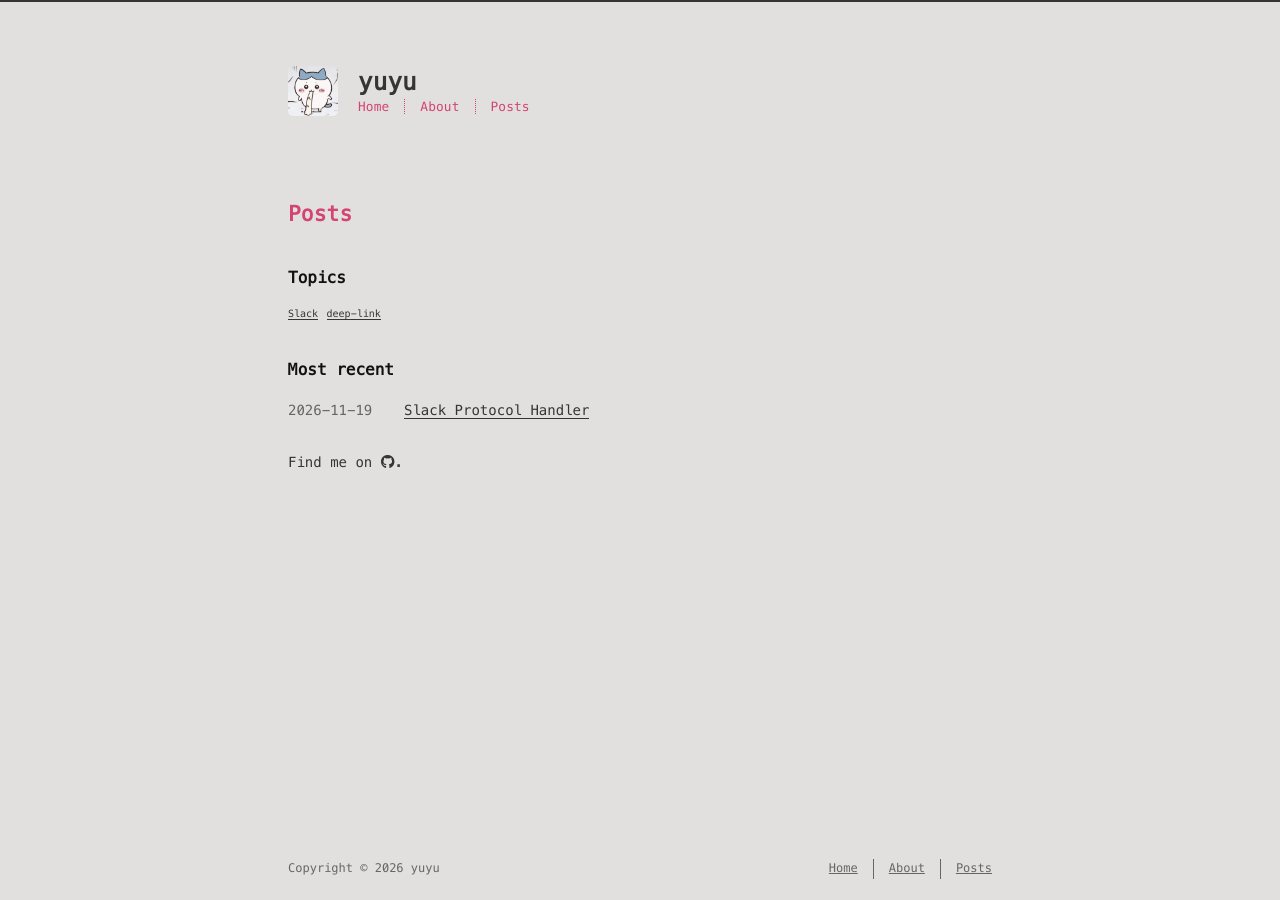
<file: index.html>
<!DOCTYPE html>
<html lang=en>
<head>
    <!-- so meta -->
    <meta charset="utf-8">
    <meta http-equiv="X-UA-Compatible" content="IE=edge">
    <meta name="HandheldFriendly" content="True">
    <meta name="viewport" content="width=device-width, initial-scale=1, maximum-scale=5" />
    <meta property="og:type" content="website">
<meta property="og:title" content="yuyu">
<meta property="og:url" content="https://yuyublu.github.io/index.html">
<meta property="og:site_name" content="yuyu">
<meta property="og:locale" content="en_US">
<meta property="article:author" content="yuyu">
<meta name="twitter:card" content="summary">
    
    
    <!-- title -->
    <title>yuyu</title>
    <!-- async scripts -->
    <!-- Google Analytics -->


    <!-- Umami Analytics -->


    <!-- styles -->
    
<link rel="stylesheet" href="/css/style.css">

    <!-- persian styles -->
    
    <!-- rss -->
    
    
	<!-- mathjax -->
	
<meta name="generator" content="Hexo 8.1.2"></head>

<body class="max-width mx-auto px3 ltr">
    
    <div class="content index py4 h-card">
        
          <header id="header">
  <a class="u-url u-uid" href="/">
  
    
      <img id="logo" alt class="u-logo" src="/images/hachi2.png" />
    
  
    <div id="title">
      <h1 class="p-name">yuyu</h1>
    </div>
  </a>
  <div id="nav">
    <ul>
      <li class="icon">
        <a href="#" aria-label="Menu"><i class="fa-solid fa-bars fa-2x"></i></a>
      </li>
      <!--
     --><li><a href="/">Home</a></li><!--
   --><!--
     --><li><a href="/about/">About</a></li><!--
   --><!--
     --><li><a href="/archives/">Posts</a></li><!--
   -->
    </ul>
  </div>
</header>

        
        <section id="writing">
  <span class="h1"><a href="/archives/">Posts</a></span>
  
  <span class="h2">Topics</span>
  <span class="widget tagcloud">
    <a href="/tags/Slack/" style="font-size: 10px;">Slack</a> <a href="/tags/deep-link/" style="font-size: 10px;">deep-link</a>
  </span>
  <span class="h2">Most recent</span>
  
  <ul class="post-list">
    
    
      
    
    
      <li class="post-item">
        
    <div class="meta">
      
        
          <time datetime="2026-11-19T09:42:00.000Z" class="dt-published" itemprop="datePublished">2026-11-19</time>
        
      
    </div>


        <span>
    
        <a class="" href="/2026/11/19/slack-protocol-handler/">Slack Protocol Handler</a>
    


</span>
      </li>
    
  </ul>
  
</section>



<section id="social" class="p-note">
  
  
    <p>
      Find me on
      
      
      
        
        
          <a class="icon u-url" target="_blank" rel="noopener me" href="https://github.com/yuyublu" aria-label="github" title="github">
            <i class="fa-brands fa-github"></i><!--
      ---></a><!--
    ---><!--
    --->.
        
      
    </p>
  
</section>
        
        <footer id="footer">
  <div class="footer-left">
    Copyright &copy;
    
    
    2026
    yuyu
  </div>
  <div class="footer-right">
    <nav>
      <ul>
        <!--
       --><li><a href="/">Home</a></li><!--
     --><!--
       --><li><a href="/about/">About</a></li><!--
     --><!--
       --><li><a href="/archives/">Posts</a></li><!--
     -->
      </ul>
    </nav>
  </div>
</footer>

    </div>
    <!-- styles -->



  <link rel="preload" as="style" href="https://cdnjs.cloudflare.com/ajax/libs/font-awesome/6.4.0/css/all.min.css" crossorigin="anonymous" onload="this.onload=null;this.rel='stylesheet'"/>


    <!-- jquery -->

  <script src="https://cdnjs.cloudflare.com/ajax/libs/jquery/3.6.0/jquery.min.js" crossorigin="anonymous"></script>




<!-- clipboard -->


<script src="/js/main.js"></script>

<!-- search -->

<!-- Baidu Analytics -->

<!-- Cloudflare Analytics -->

<!-- Disqus Comments -->

<!-- utterances Comments -->

</body>
</html>
</file>
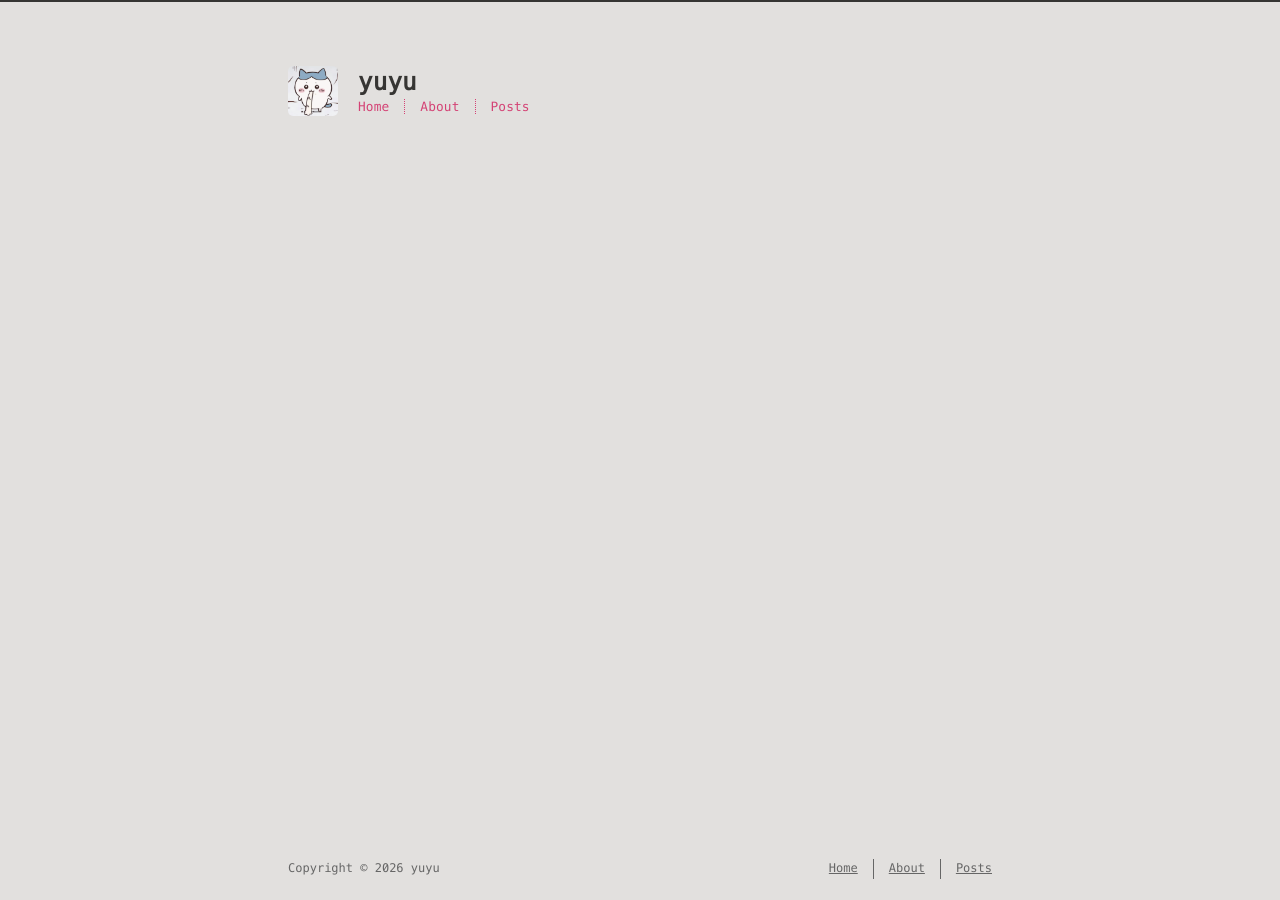
<file: about/index.html>
<!DOCTYPE html>
<html lang=en>
<head>
    <!-- so meta -->
    <meta charset="utf-8">
    <meta http-equiv="X-UA-Compatible" content="IE=edge">
    <meta name="HandheldFriendly" content="True">
    <meta name="viewport" content="width=device-width, initial-scale=1, maximum-scale=5" />
    <meta property="og:type" content="website">
<meta property="og:title" content="about">
<meta property="og:url" content="https://yuyublu.github.io/about/index.html">
<meta property="og:site_name" content="yuyu">
<meta property="og:locale" content="en_US">
<meta property="article:published_time" content="2026-10-27T08:45:02.000Z">
<meta property="article:modified_time" content="2026-10-27T08:45:02.828Z">
<meta property="article:author" content="yuyu">
<meta name="twitter:card" content="summary">
    
    
    <!-- title -->
    <title>about</title>
    <!-- async scripts -->
    <!-- Google Analytics -->


    <!-- Umami Analytics -->


    <!-- styles -->
    
<link rel="stylesheet" href="/css/style.css">

    <!-- persian styles -->
    
    <!-- rss -->
    
    
	<!-- mathjax -->
	
<meta name="generator" content="Hexo 8.1.2"></head>

<body class="max-width mx-auto px3 ltr">
    
    <div class="content index py4 ">
        
          <header id="header">
  <a class="u-url u-uid" href="/">
  
    
      <img id="logo" alt class="u-logo" src="/images/hachi2.png" />
    
  
    <div id="title">
      <h1 class="p-name">yuyu</h1>
    </div>
  </a>
  <div id="nav">
    <ul>
      <li class="icon">
        <a href="#" aria-label="Menu"><i class="fa-solid fa-bars fa-2x"></i></a>
      </li>
      <!--
     --><li><a href="/">Home</a></li><!--
   --><!--
     --><li><a href="/about/">About</a></li><!--
   --><!--
     --><li><a href="/archives/">Posts</a></li><!--
   -->
    </ul>
  </div>
</header>

        
        <article class="post" itemscope itemtype="http://schema.org/BlogPosting">
  

  <div class="content" itemprop="articleBody">
      
          
        
  </div>
</article>

        
        <footer id="footer">
  <div class="footer-left">
    Copyright &copy;
    
    
    2026
    yuyu
  </div>
  <div class="footer-right">
    <nav>
      <ul>
        <!--
       --><li><a href="/">Home</a></li><!--
     --><!--
       --><li><a href="/about/">About</a></li><!--
     --><!--
       --><li><a href="/archives/">Posts</a></li><!--
     -->
      </ul>
    </nav>
  </div>
</footer>

    </div>
    <!-- styles -->



  <link rel="preload" as="style" href="https://cdnjs.cloudflare.com/ajax/libs/font-awesome/6.4.0/css/all.min.css" crossorigin="anonymous" onload="this.onload=null;this.rel='stylesheet'"/>


    <!-- jquery -->

  <script src="https://cdnjs.cloudflare.com/ajax/libs/jquery/3.6.0/jquery.min.js" crossorigin="anonymous"></script>




<!-- clipboard -->


<script src="/js/main.js"></script>

<!-- search -->

<!-- Baidu Analytics -->

<!-- Cloudflare Analytics -->

<!-- Disqus Comments -->

<!-- utterances Comments -->

</body>
</html>
</file>
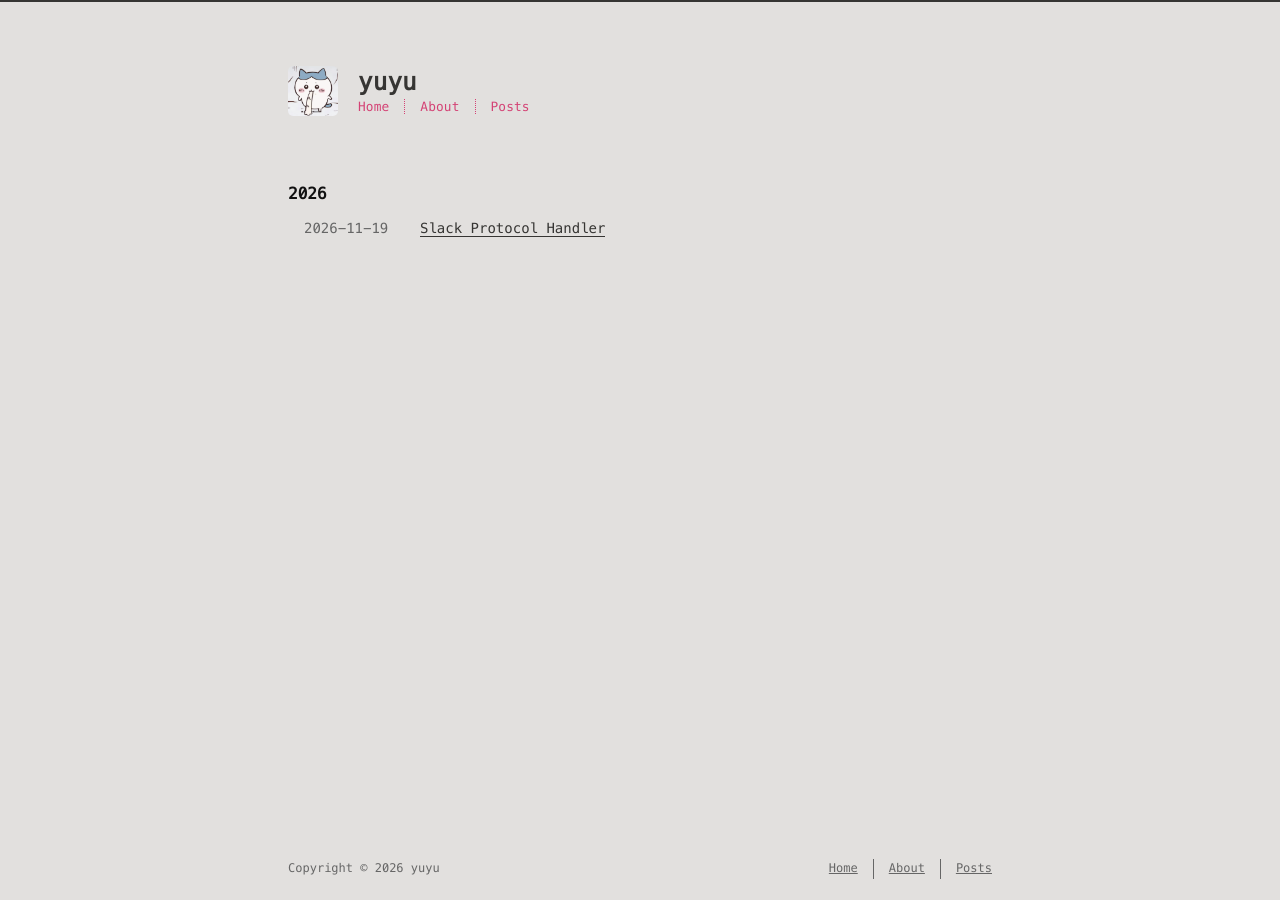
<file: archives/index.html>
<!DOCTYPE html>
<html lang=en>
<head>
    <!-- so meta -->
    <meta charset="utf-8">
    <meta http-equiv="X-UA-Compatible" content="IE=edge">
    <meta name="HandheldFriendly" content="True">
    <meta name="viewport" content="width=device-width, initial-scale=1, maximum-scale=5" />
    <meta property="og:type" content="website">
<meta property="og:title" content="yuyu">
<meta property="og:url" content="https://yuyublu.github.io/archives/index.html">
<meta property="og:site_name" content="yuyu">
<meta property="og:locale" content="en_US">
<meta property="article:author" content="yuyu">
<meta name="twitter:card" content="summary">
    
    
    <!-- title -->
    <title>Posts</title>
    <!-- async scripts -->
    <!-- Google Analytics -->


    <!-- Umami Analytics -->


    <!-- styles -->
    
<link rel="stylesheet" href="/css/style.css">

    <!-- persian styles -->
    
    <!-- rss -->
    
    
	<!-- mathjax -->
	
<meta name="generator" content="Hexo 8.1.2"></head>

<body class="max-width mx-auto px3 ltr">
    
    <div class="content index py4 ">
        
          <header id="header">
  <a class="u-url u-uid" href="/">
  
    
      <img id="logo" alt class="u-logo" src="/images/hachi2.png" />
    
  
    <div id="title">
      <h1 class="p-name">yuyu</h1>
    </div>
  </a>
  <div id="nav">
    <ul>
      <li class="icon">
        <a href="#" aria-label="Menu"><i class="fa-solid fa-bars fa-2x"></i></a>
      </li>
      <!--
     --><li><a href="/">Home</a></li><!--
   --><!--
     --><li><a href="/about/">About</a></li><!--
   --><!--
     --><li><a href="/archives/">Posts</a></li><!--
   -->
    </ul>
  </div>
</header>

        
        <div id="archive">
  <ul class="post-list">
    
    
    
    
      
      
      
      
        <li class="post-year"><h2>2026</h2></li>
      
      <li class="post-item">
        
    <div class="meta">
      
        
          <time datetime="2026-11-19T09:42:00.000Z" class="dt-published" itemprop="datePublished">2026-11-19</time>
        
      
    </div>


        <span>
    
        <a class="" href="/2026/11/19/slack-protocol-handler/">Slack Protocol Handler</a>
    


</span>
      </li>
    
  </ul>
  

</div>

        
        <footer id="footer">
  <div class="footer-left">
    Copyright &copy;
    
    
    2026
    yuyu
  </div>
  <div class="footer-right">
    <nav>
      <ul>
        <!--
       --><li><a href="/">Home</a></li><!--
     --><!--
       --><li><a href="/about/">About</a></li><!--
     --><!--
       --><li><a href="/archives/">Posts</a></li><!--
     -->
      </ul>
    </nav>
  </div>
</footer>

    </div>
    <!-- styles -->



  <link rel="preload" as="style" href="https://cdnjs.cloudflare.com/ajax/libs/font-awesome/6.4.0/css/all.min.css" crossorigin="anonymous" onload="this.onload=null;this.rel='stylesheet'"/>


    <!-- jquery -->

  <script src="https://cdnjs.cloudflare.com/ajax/libs/jquery/3.6.0/jquery.min.js" crossorigin="anonymous"></script>




<!-- clipboard -->


<script src="/js/main.js"></script>

<!-- search -->

<!-- Baidu Analytics -->

<!-- Cloudflare Analytics -->

<!-- Disqus Comments -->

<!-- utterances Comments -->

</body>
</html>
</file>
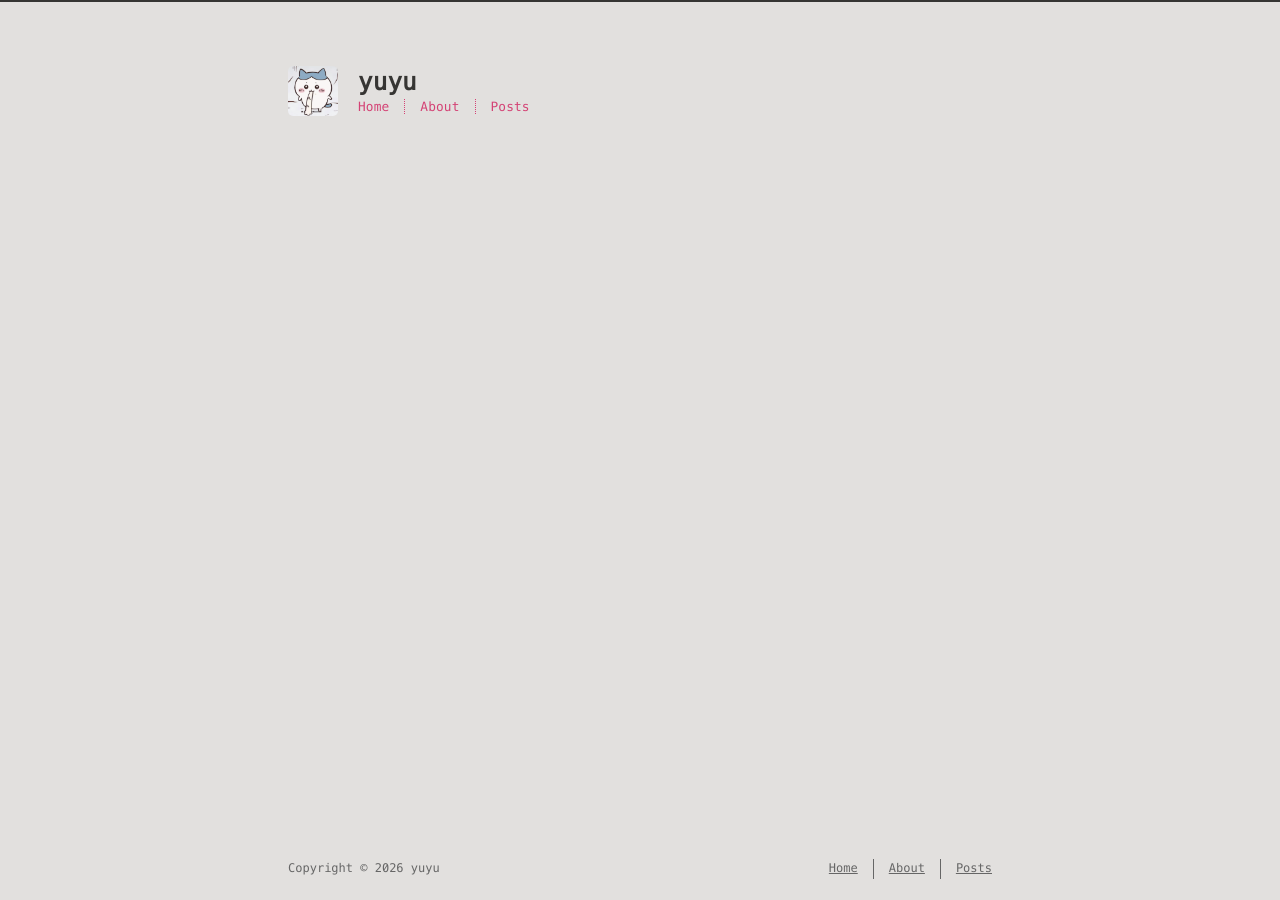
<file: categories/index.html>
<!DOCTYPE html>
<html lang=en>
<head>
    <!-- so meta -->
    <meta charset="utf-8">
    <meta http-equiv="X-UA-Compatible" content="IE=edge">
    <meta name="HandheldFriendly" content="True">
    <meta name="viewport" content="width=device-width, initial-scale=1, maximum-scale=5" />
    <meta property="og:type" content="website">
<meta property="og:title" content="categories">
<meta property="og:url" content="https://yuyublu.github.io/categories/index.html">
<meta property="og:site_name" content="yuyu">
<meta property="og:locale" content="en_US">
<meta property="article:published_time" content="2026-10-27T08:45:18.000Z">
<meta property="article:modified_time" content="2026-10-27T08:45:18.324Z">
<meta property="article:author" content="yuyu">
<meta name="twitter:card" content="summary">
    
    
    <!-- title -->
    <title>categories</title>
    <!-- async scripts -->
    <!-- Google Analytics -->


    <!-- Umami Analytics -->


    <!-- styles -->
    
<link rel="stylesheet" href="/css/style.css">

    <!-- persian styles -->
    
    <!-- rss -->
    
    
	<!-- mathjax -->
	
<meta name="generator" content="Hexo 8.1.2"></head>

<body class="max-width mx-auto px3 ltr">
    
    <div class="content index py4 ">
        
          <header id="header">
  <a class="u-url u-uid" href="/">
  
    
      <img id="logo" alt class="u-logo" src="/images/hachi2.png" />
    
  
    <div id="title">
      <h1 class="p-name">yuyu</h1>
    </div>
  </a>
  <div id="nav">
    <ul>
      <li class="icon">
        <a href="#" aria-label="Menu"><i class="fa-solid fa-bars fa-2x"></i></a>
      </li>
      <!--
     --><li><a href="/">Home</a></li><!--
   --><!--
     --><li><a href="/about/">About</a></li><!--
   --><!--
     --><li><a href="/archives/">Posts</a></li><!--
   -->
    </ul>
  </div>
</header>

        
        <article class="post" itemscope itemtype="http://schema.org/BlogPosting">
  

  <div class="content" itemprop="articleBody">
      
          
        
  </div>
</article>

        
        <footer id="footer">
  <div class="footer-left">
    Copyright &copy;
    
    
    2026
    yuyu
  </div>
  <div class="footer-right">
    <nav>
      <ul>
        <!--
       --><li><a href="/">Home</a></li><!--
     --><!--
       --><li><a href="/about/">About</a></li><!--
     --><!--
       --><li><a href="/archives/">Posts</a></li><!--
     -->
      </ul>
    </nav>
  </div>
</footer>

    </div>
    <!-- styles -->



  <link rel="preload" as="style" href="https://cdnjs.cloudflare.com/ajax/libs/font-awesome/6.4.0/css/all.min.css" crossorigin="anonymous" onload="this.onload=null;this.rel='stylesheet'"/>


    <!-- jquery -->

  <script src="https://cdnjs.cloudflare.com/ajax/libs/jquery/3.6.0/jquery.min.js" crossorigin="anonymous"></script>




<!-- clipboard -->


<script src="/js/main.js"></script>

<!-- search -->

<!-- Baidu Analytics -->

<!-- Cloudflare Analytics -->

<!-- Disqus Comments -->

<!-- utterances Comments -->

</body>
</html>
</file>
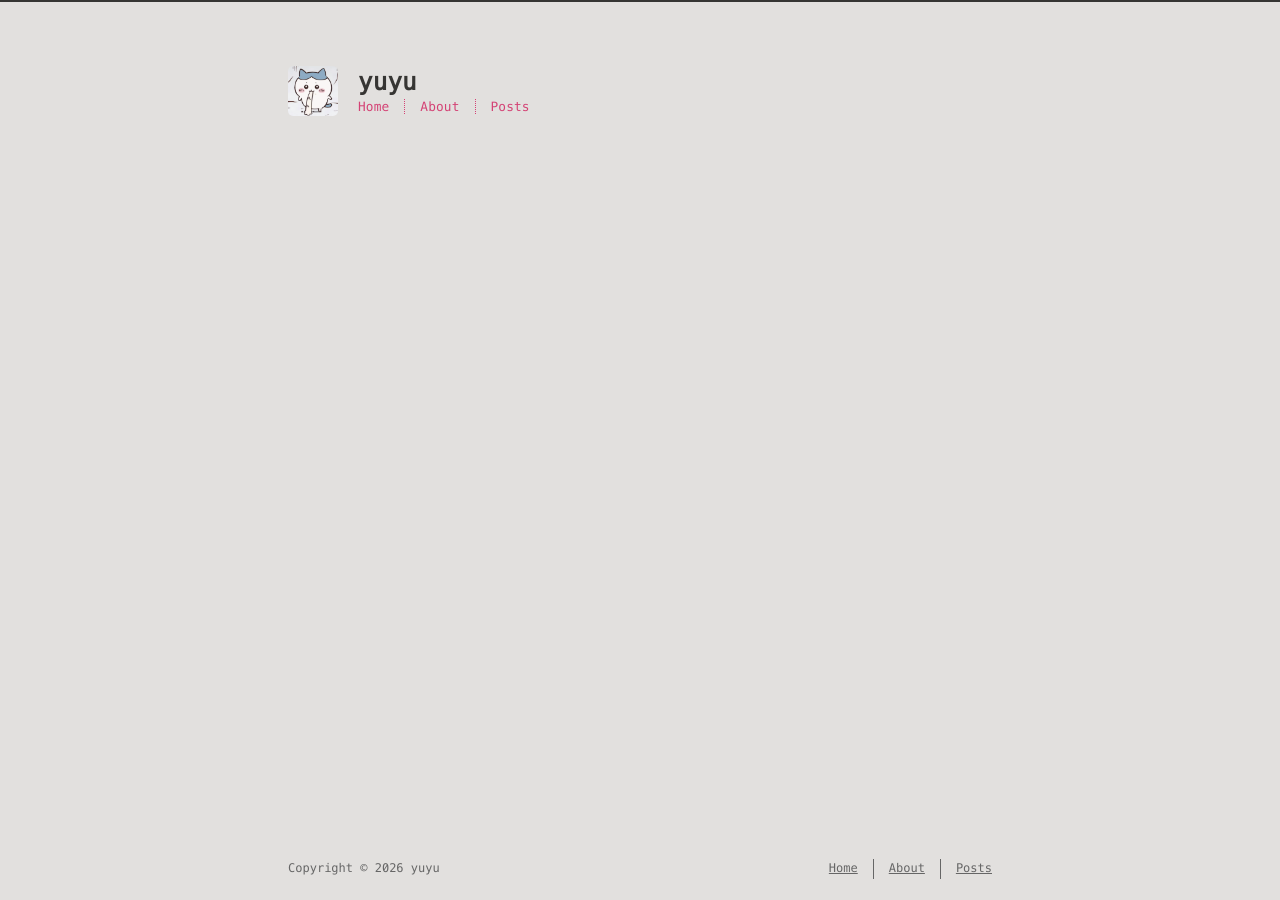
<file: search/index.html>
<!DOCTYPE html>
<html lang=en>
<head>
    <!-- so meta -->
    <meta charset="utf-8">
    <meta http-equiv="X-UA-Compatible" content="IE=edge">
    <meta name="HandheldFriendly" content="True">
    <meta name="viewport" content="width=device-width, initial-scale=1, maximum-scale=5" />
    <meta property="og:type" content="website">
<meta property="og:title" content="search">
<meta property="og:url" content="https://yuyublu.github.io/search/index.html">
<meta property="og:site_name" content="yuyu">
<meta property="og:locale" content="en_US">
<meta property="article:published_time" content="2026-10-27T08:48:57.000Z">
<meta property="article:modified_time" content="2026-10-27T08:48:57.679Z">
<meta property="article:author" content="yuyu">
<meta name="twitter:card" content="summary">
    
    
    <!-- title -->
    <title>search</title>
    <!-- async scripts -->
    <!-- Google Analytics -->


    <!-- Umami Analytics -->


    <!-- styles -->
    
<link rel="stylesheet" href="/css/style.css">

    <!-- persian styles -->
    
    <!-- rss -->
    
    
	<!-- mathjax -->
	
<meta name="generator" content="Hexo 8.1.2"></head>

<body class="max-width mx-auto px3 ltr">
    
    <div class="content index py4 ">
        
          <header id="header">
  <a class="u-url u-uid" href="/">
  
    
      <img id="logo" alt class="u-logo" src="/images/hachi2.png" />
    
  
    <div id="title">
      <h1 class="p-name">yuyu</h1>
    </div>
  </a>
  <div id="nav">
    <ul>
      <li class="icon">
        <a href="#" aria-label="Menu"><i class="fa-solid fa-bars fa-2x"></i></a>
      </li>
      <!--
     --><li><a href="/">Home</a></li><!--
   --><!--
     --><li><a href="/about/">About</a></li><!--
   --><!--
     --><li><a href="/archives/">Posts</a></li><!--
   -->
    </ul>
  </div>
</header>

        
        <article class="post" itemscope itemtype="http://schema.org/BlogPosting">
  

  <div class="content" itemprop="articleBody">
      
          
        
  </div>
</article>

        
        <footer id="footer">
  <div class="footer-left">
    Copyright &copy;
    
    
    2026
    yuyu
  </div>
  <div class="footer-right">
    <nav>
      <ul>
        <!--
       --><li><a href="/">Home</a></li><!--
     --><!--
       --><li><a href="/about/">About</a></li><!--
     --><!--
       --><li><a href="/archives/">Posts</a></li><!--
     -->
      </ul>
    </nav>
  </div>
</footer>

    </div>
    <!-- styles -->



  <link rel="preload" as="style" href="https://cdnjs.cloudflare.com/ajax/libs/font-awesome/6.4.0/css/all.min.css" crossorigin="anonymous" onload="this.onload=null;this.rel='stylesheet'"/>


    <!-- jquery -->

  <script src="https://cdnjs.cloudflare.com/ajax/libs/jquery/3.6.0/jquery.min.js" crossorigin="anonymous"></script>




<!-- clipboard -->


<script src="/js/main.js"></script>

<!-- search -->

<!-- Baidu Analytics -->

<!-- Cloudflare Analytics -->

<!-- Disqus Comments -->

<!-- utterances Comments -->

</body>
</html>
</file>
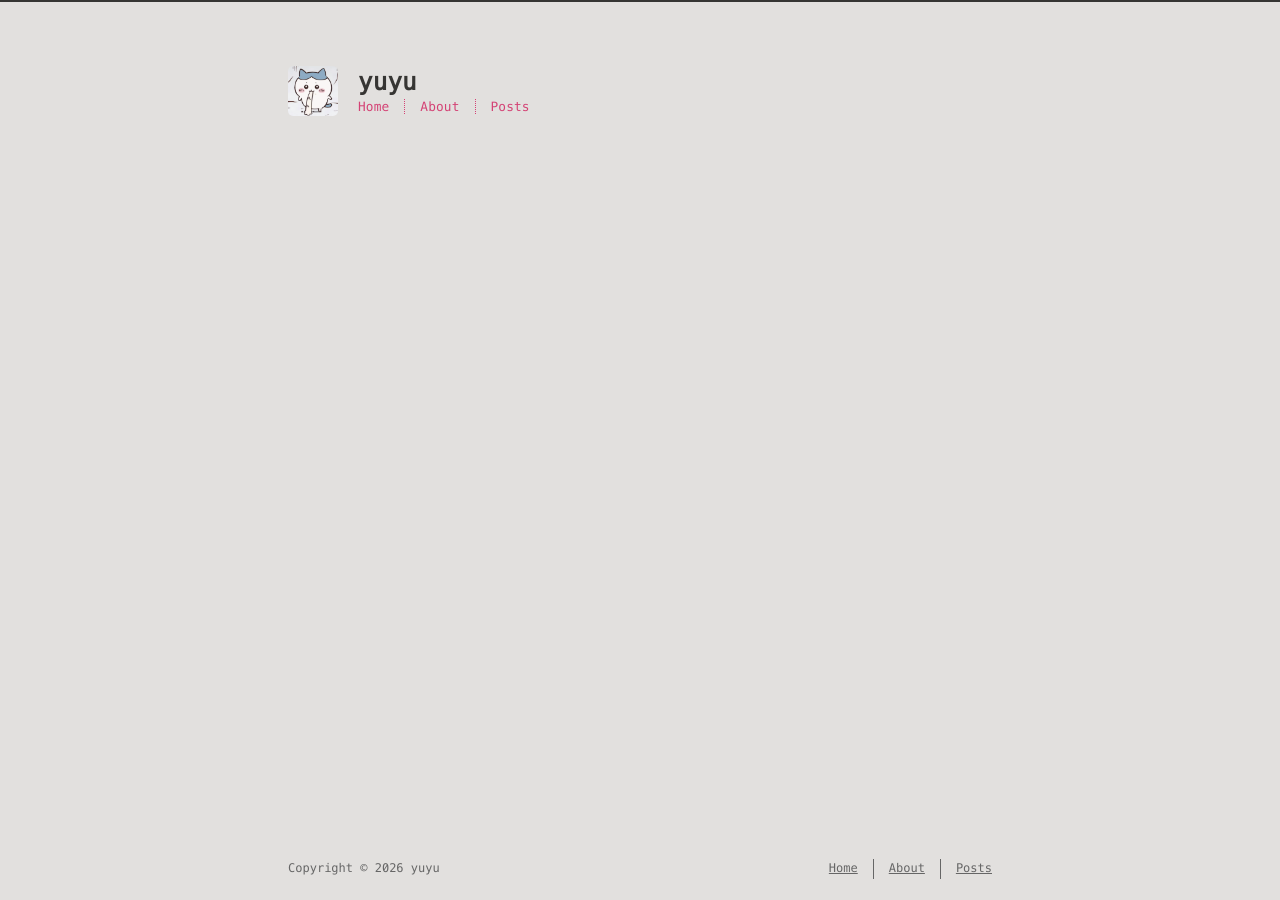
<file: tags/index.html>
<!DOCTYPE html>
<html lang=en>
<head>
    <!-- so meta -->
    <meta charset="utf-8">
    <meta http-equiv="X-UA-Compatible" content="IE=edge">
    <meta name="HandheldFriendly" content="True">
    <meta name="viewport" content="width=device-width, initial-scale=1, maximum-scale=5" />
    <meta property="og:type" content="website">
<meta property="og:title" content="tags">
<meta property="og:url" content="https://yuyublu.github.io/tags/index.html">
<meta property="og:site_name" content="yuyu">
<meta property="og:locale" content="en_US">
<meta property="article:published_time" content="2026-10-27T08:45:09.000Z">
<meta property="article:modified_time" content="2026-10-27T08:45:09.210Z">
<meta property="article:author" content="yuyu">
<meta name="twitter:card" content="summary">
    
    
    <!-- title -->
    <title>tags</title>
    <!-- async scripts -->
    <!-- Google Analytics -->


    <!-- Umami Analytics -->


    <!-- styles -->
    
<link rel="stylesheet" href="/css/style.css">

    <!-- persian styles -->
    
    <!-- rss -->
    
    
	<!-- mathjax -->
	
<meta name="generator" content="Hexo 8.1.2"></head>

<body class="max-width mx-auto px3 ltr">
    
    <div class="content index py4 ">
        
          <header id="header">
  <a class="u-url u-uid" href="/">
  
    
      <img id="logo" alt class="u-logo" src="/images/hachi2.png" />
    
  
    <div id="title">
      <h1 class="p-name">yuyu</h1>
    </div>
  </a>
  <div id="nav">
    <ul>
      <li class="icon">
        <a href="#" aria-label="Menu"><i class="fa-solid fa-bars fa-2x"></i></a>
      </li>
      <!--
     --><li><a href="/">Home</a></li><!--
   --><!--
     --><li><a href="/about/">About</a></li><!--
   --><!--
     --><li><a href="/archives/">Posts</a></li><!--
   -->
    </ul>
  </div>
</header>

        
        <article class="post" itemscope itemtype="http://schema.org/BlogPosting">
  

  <div class="content" itemprop="articleBody">
      
          
        
  </div>
</article>

        
        <footer id="footer">
  <div class="footer-left">
    Copyright &copy;
    
    
    2026
    yuyu
  </div>
  <div class="footer-right">
    <nav>
      <ul>
        <!--
       --><li><a href="/">Home</a></li><!--
     --><!--
       --><li><a href="/about/">About</a></li><!--
     --><!--
       --><li><a href="/archives/">Posts</a></li><!--
     -->
      </ul>
    </nav>
  </div>
</footer>

    </div>
    <!-- styles -->



  <link rel="preload" as="style" href="https://cdnjs.cloudflare.com/ajax/libs/font-awesome/6.4.0/css/all.min.css" crossorigin="anonymous" onload="this.onload=null;this.rel='stylesheet'"/>


    <!-- jquery -->

  <script src="https://cdnjs.cloudflare.com/ajax/libs/jquery/3.6.0/jquery.min.js" crossorigin="anonymous"></script>




<!-- clipboard -->


<script src="/js/main.js"></script>

<!-- search -->

<!-- Baidu Analytics -->

<!-- Cloudflare Analytics -->

<!-- Disqus Comments -->

<!-- utterances Comments -->

</body>
</html>
</file>
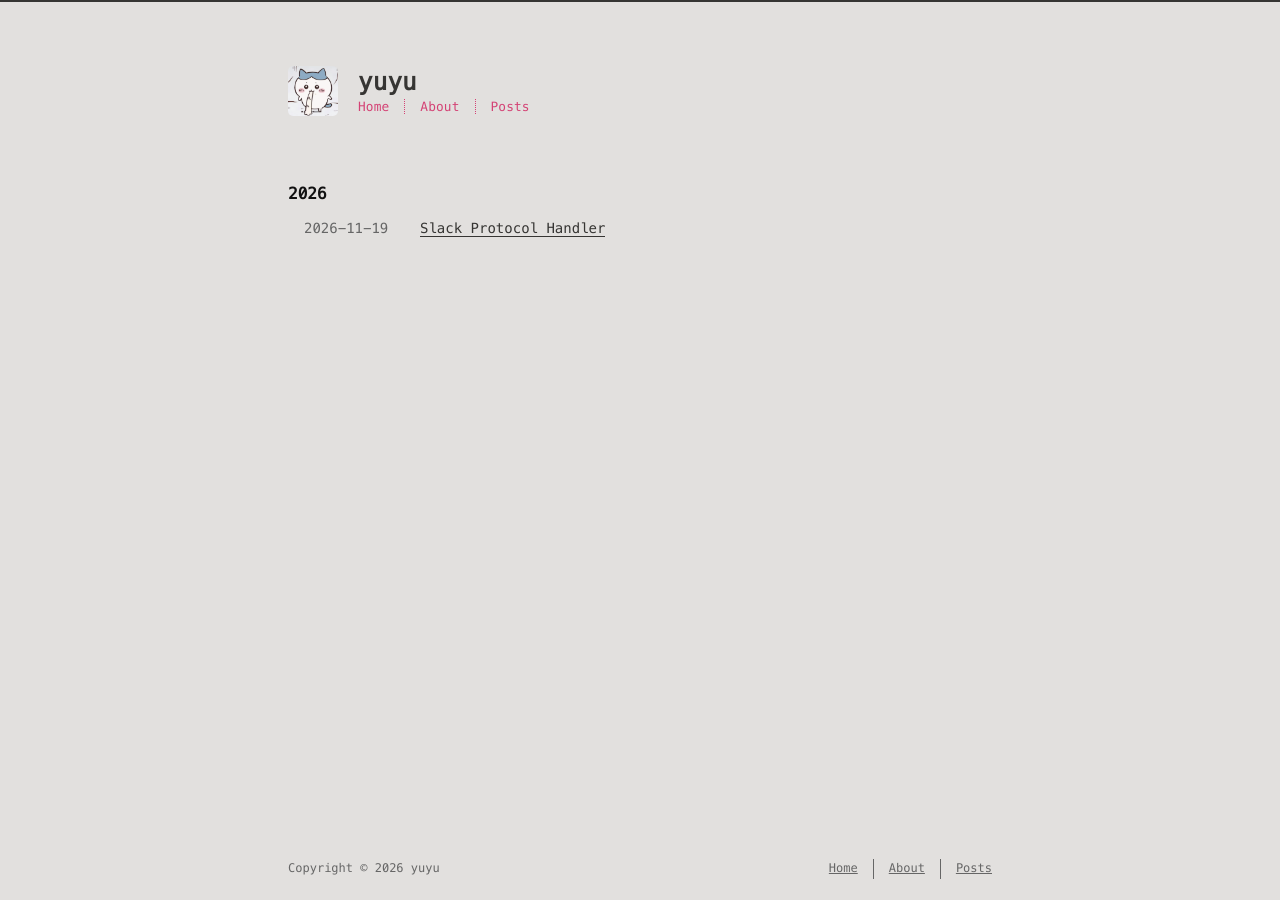
<file: archives/2026/index.html>
<!DOCTYPE html>
<html lang=en>
<head>
    <!-- so meta -->
    <meta charset="utf-8">
    <meta http-equiv="X-UA-Compatible" content="IE=edge">
    <meta name="HandheldFriendly" content="True">
    <meta name="viewport" content="width=device-width, initial-scale=1, maximum-scale=5" />
    <meta property="og:type" content="website">
<meta property="og:title" content="yuyu">
<meta property="og:url" content="https://yuyublu.github.io/archives/2026/index.html">
<meta property="og:site_name" content="yuyu">
<meta property="og:locale" content="en_US">
<meta property="article:author" content="yuyu">
<meta name="twitter:card" content="summary">
    
    
    <!-- title -->
    <title>Posts: 2026</title>
    <!-- async scripts -->
    <!-- Google Analytics -->


    <!-- Umami Analytics -->


    <!-- styles -->
    
<link rel="stylesheet" href="/css/style.css">

    <!-- persian styles -->
    
    <!-- rss -->
    
    
	<!-- mathjax -->
	
<meta name="generator" content="Hexo 8.1.2"></head>

<body class="max-width mx-auto px3 ltr">
    
    <div class="content index py4 ">
        
          <header id="header">
  <a class="u-url u-uid" href="/">
  
    
      <img id="logo" alt class="u-logo" src="/images/hachi2.png" />
    
  
    <div id="title">
      <h1 class="p-name">yuyu</h1>
    </div>
  </a>
  <div id="nav">
    <ul>
      <li class="icon">
        <a href="#" aria-label="Menu"><i class="fa-solid fa-bars fa-2x"></i></a>
      </li>
      <!--
     --><li><a href="/">Home</a></li><!--
   --><!--
     --><li><a href="/about/">About</a></li><!--
   --><!--
     --><li><a href="/archives/">Posts</a></li><!--
   -->
    </ul>
  </div>
</header>

        
        <div id="archive">
  <ul class="post-list">
    
    
    
    
      
      
      
      
        <li class="post-year"><h2>2026</h2></li>
      
      <li class="post-item">
        
    <div class="meta">
      
        
          <time datetime="2026-11-19T09:42:00.000Z" class="dt-published" itemprop="datePublished">2026-11-19</time>
        
      
    </div>


        <span>
    
        <a class="" href="/2026/11/19/slack-protocol-handler/">Slack Protocol Handler</a>
    


</span>
      </li>
    
  </ul>
  

</div>

        
        <footer id="footer">
  <div class="footer-left">
    Copyright &copy;
    
    
    2026
    yuyu
  </div>
  <div class="footer-right">
    <nav>
      <ul>
        <!--
       --><li><a href="/">Home</a></li><!--
     --><!--
       --><li><a href="/about/">About</a></li><!--
     --><!--
       --><li><a href="/archives/">Posts</a></li><!--
     -->
      </ul>
    </nav>
  </div>
</footer>

    </div>
    <!-- styles -->



  <link rel="preload" as="style" href="https://cdnjs.cloudflare.com/ajax/libs/font-awesome/6.4.0/css/all.min.css" crossorigin="anonymous" onload="this.onload=null;this.rel='stylesheet'"/>


    <!-- jquery -->

  <script src="https://cdnjs.cloudflare.com/ajax/libs/jquery/3.6.0/jquery.min.js" crossorigin="anonymous"></script>




<!-- clipboard -->


<script src="/js/main.js"></script>

<!-- search -->

<!-- Baidu Analytics -->

<!-- Cloudflare Analytics -->

<!-- Disqus Comments -->

<!-- utterances Comments -->

</body>
</html>
</file>
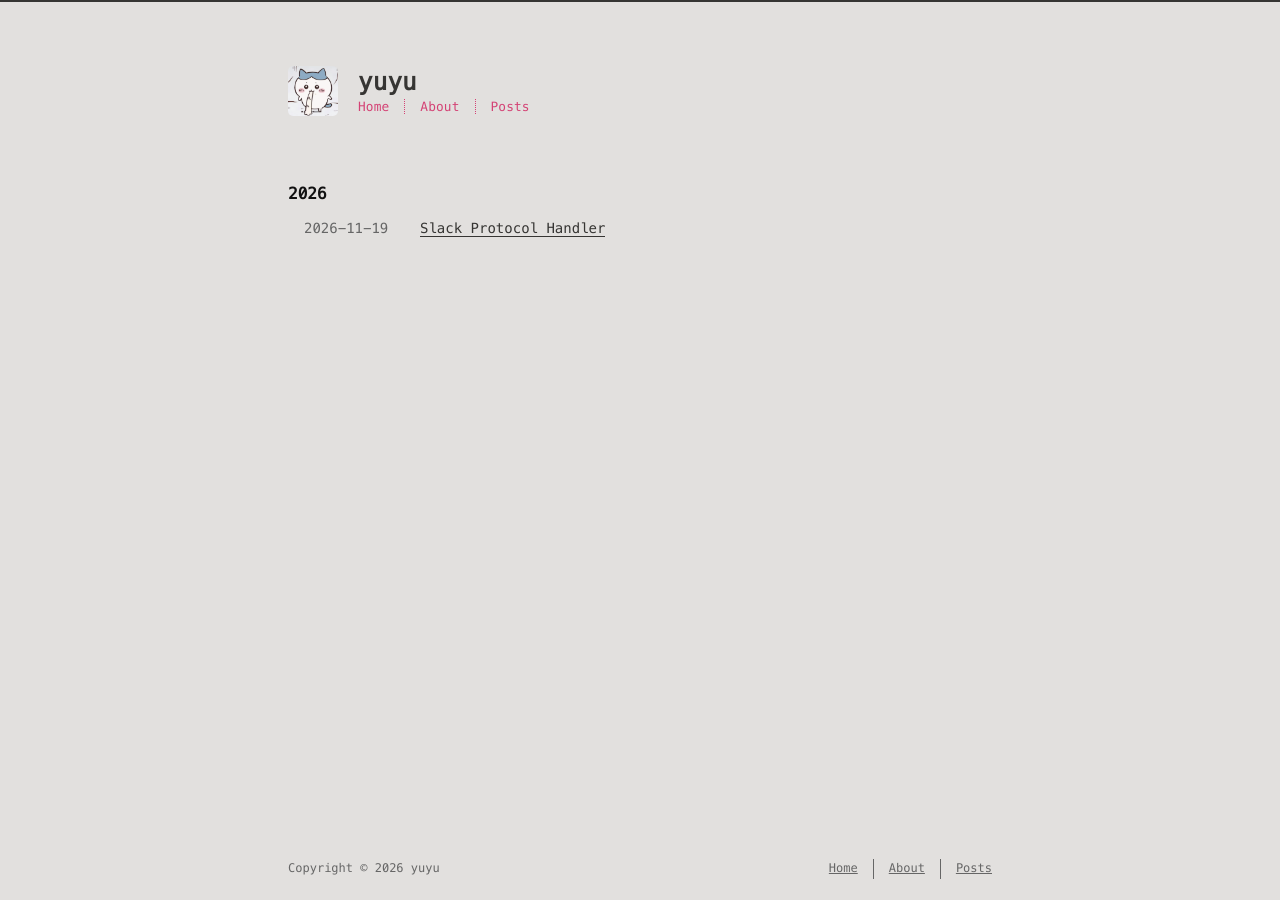
<file: tags/deep-link/index.html>
<!DOCTYPE html>
<html lang=en>
<head>
    <!-- so meta -->
    <meta charset="utf-8">
    <meta http-equiv="X-UA-Compatible" content="IE=edge">
    <meta name="HandheldFriendly" content="True">
    <meta name="viewport" content="width=device-width, initial-scale=1, maximum-scale=5" />
    <meta property="og:type" content="website">
<meta property="og:title" content="yuyu">
<meta property="og:url" content="https://yuyublu.github.io/tags/deep-link/index.html">
<meta property="og:site_name" content="yuyu">
<meta property="og:locale" content="en_US">
<meta property="article:author" content="yuyu">
<meta name="twitter:card" content="summary">
    
    
    <!-- title -->
    <title>Tag: deep-link</title>
    <!-- async scripts -->
    <!-- Google Analytics -->


    <!-- Umami Analytics -->


    <!-- styles -->
    
<link rel="stylesheet" href="/css/style.css">

    <!-- persian styles -->
    
    <!-- rss -->
    
    
	<!-- mathjax -->
	
<meta name="generator" content="Hexo 8.1.2"></head>

<body class="max-width mx-auto px3 ltr">
    
    <div class="content index py4 ">
        
          <header id="header">
  <a class="u-url u-uid" href="/">
  
    
      <img id="logo" alt class="u-logo" src="/images/hachi2.png" />
    
  
    <div id="title">
      <h1 class="p-name">yuyu</h1>
    </div>
  </a>
  <div id="nav">
    <ul>
      <li class="icon">
        <a href="#" aria-label="Menu"><i class="fa-solid fa-bars fa-2x"></i></a>
      </li>
      <!--
     --><li><a href="/">Home</a></li><!--
   --><!--
     --><li><a href="/about/">About</a></li><!--
   --><!--
     --><li><a href="/archives/">Posts</a></li><!--
   -->
    </ul>
  </div>
</header>

        
        <div id="archive">
  <ul class="post-list">
    
    
    
    
      
      
      
      
        <li class="post-year"><h2>2026</h2></li>
      
      <li class="post-item">
        
    <div class="meta">
      
        
          <time datetime="2026-11-19T09:42:00.000Z" class="dt-published" itemprop="datePublished">2026-11-19</time>
        
      
    </div>


        <span>
    
        <a class="" href="/2026/11/19/slack-protocol-handler/">Slack Protocol Handler</a>
    


</span>
      </li>
    
  </ul>
  

</div>

        
        <footer id="footer">
  <div class="footer-left">
    Copyright &copy;
    
    
    2026
    yuyu
  </div>
  <div class="footer-right">
    <nav>
      <ul>
        <!--
       --><li><a href="/">Home</a></li><!--
     --><!--
       --><li><a href="/about/">About</a></li><!--
     --><!--
       --><li><a href="/archives/">Posts</a></li><!--
     -->
      </ul>
    </nav>
  </div>
</footer>

    </div>
    <!-- styles -->



  <link rel="preload" as="style" href="https://cdnjs.cloudflare.com/ajax/libs/font-awesome/6.4.0/css/all.min.css" crossorigin="anonymous" onload="this.onload=null;this.rel='stylesheet'"/>


    <!-- jquery -->

  <script src="https://cdnjs.cloudflare.com/ajax/libs/jquery/3.6.0/jquery.min.js" crossorigin="anonymous"></script>




<!-- clipboard -->


<script src="/js/main.js"></script>

<!-- search -->

<!-- Baidu Analytics -->

<!-- Cloudflare Analytics -->

<!-- Disqus Comments -->

<!-- utterances Comments -->

</body>
</html>
</file>
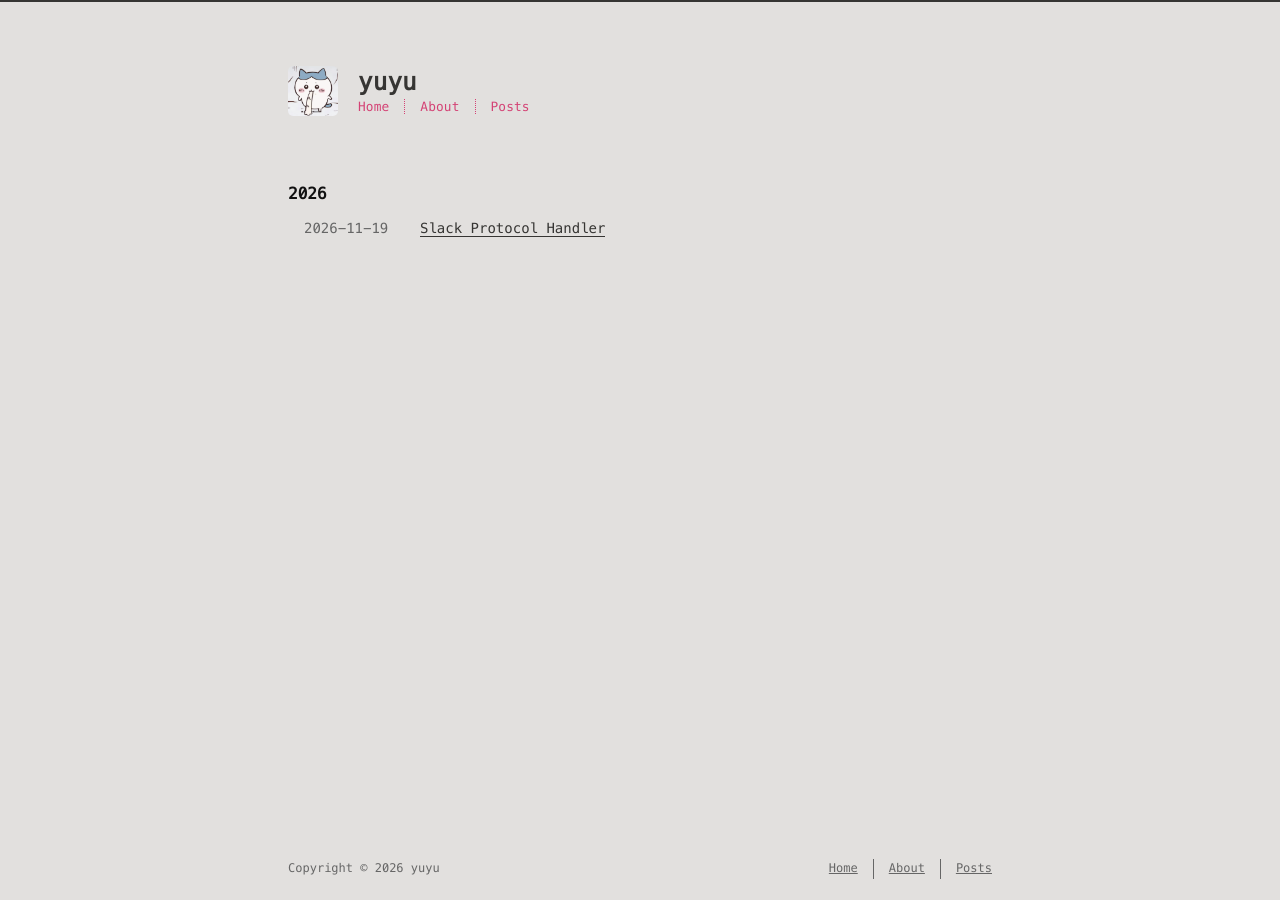
<file: tags/Slack/index.html>
<!DOCTYPE html>
<html lang=en>
<head>
    <!-- so meta -->
    <meta charset="utf-8">
    <meta http-equiv="X-UA-Compatible" content="IE=edge">
    <meta name="HandheldFriendly" content="True">
    <meta name="viewport" content="width=device-width, initial-scale=1, maximum-scale=5" />
    <meta property="og:type" content="website">
<meta property="og:title" content="yuyu">
<meta property="og:url" content="https://yuyublu.github.io/tags/Slack/index.html">
<meta property="og:site_name" content="yuyu">
<meta property="og:locale" content="en_US">
<meta property="article:author" content="yuyu">
<meta name="twitter:card" content="summary">
    
    
    <!-- title -->
    <title>Tag: Slack</title>
    <!-- async scripts -->
    <!-- Google Analytics -->


    <!-- Umami Analytics -->


    <!-- styles -->
    
<link rel="stylesheet" href="/css/style.css">

    <!-- persian styles -->
    
    <!-- rss -->
    
    
	<!-- mathjax -->
	
<meta name="generator" content="Hexo 8.1.2"></head>

<body class="max-width mx-auto px3 ltr">
    
    <div class="content index py4 ">
        
          <header id="header">
  <a class="u-url u-uid" href="/">
  
    
      <img id="logo" alt class="u-logo" src="/images/hachi2.png" />
    
  
    <div id="title">
      <h1 class="p-name">yuyu</h1>
    </div>
  </a>
  <div id="nav">
    <ul>
      <li class="icon">
        <a href="#" aria-label="Menu"><i class="fa-solid fa-bars fa-2x"></i></a>
      </li>
      <!--
     --><li><a href="/">Home</a></li><!--
   --><!--
     --><li><a href="/about/">About</a></li><!--
   --><!--
     --><li><a href="/archives/">Posts</a></li><!--
   -->
    </ul>
  </div>
</header>

        
        <div id="archive">
  <ul class="post-list">
    
    
    
    
      
      
      
      
        <li class="post-year"><h2>2026</h2></li>
      
      <li class="post-item">
        
    <div class="meta">
      
        
          <time datetime="2026-11-19T09:42:00.000Z" class="dt-published" itemprop="datePublished">2026-11-19</time>
        
      
    </div>


        <span>
    
        <a class="" href="/2026/11/19/slack-protocol-handler/">Slack Protocol Handler</a>
    


</span>
      </li>
    
  </ul>
  

</div>

        
        <footer id="footer">
  <div class="footer-left">
    Copyright &copy;
    
    
    2026
    yuyu
  </div>
  <div class="footer-right">
    <nav>
      <ul>
        <!--
       --><li><a href="/">Home</a></li><!--
     --><!--
       --><li><a href="/about/">About</a></li><!--
     --><!--
       --><li><a href="/archives/">Posts</a></li><!--
     -->
      </ul>
    </nav>
  </div>
</footer>

    </div>
    <!-- styles -->



  <link rel="preload" as="style" href="https://cdnjs.cloudflare.com/ajax/libs/font-awesome/6.4.0/css/all.min.css" crossorigin="anonymous" onload="this.onload=null;this.rel='stylesheet'"/>


    <!-- jquery -->

  <script src="https://cdnjs.cloudflare.com/ajax/libs/jquery/3.6.0/jquery.min.js" crossorigin="anonymous"></script>




<!-- clipboard -->


<script src="/js/main.js"></script>

<!-- search -->

<!-- Baidu Analytics -->

<!-- Cloudflare Analytics -->

<!-- Disqus Comments -->

<!-- utterances Comments -->

</body>
</html>
</file>
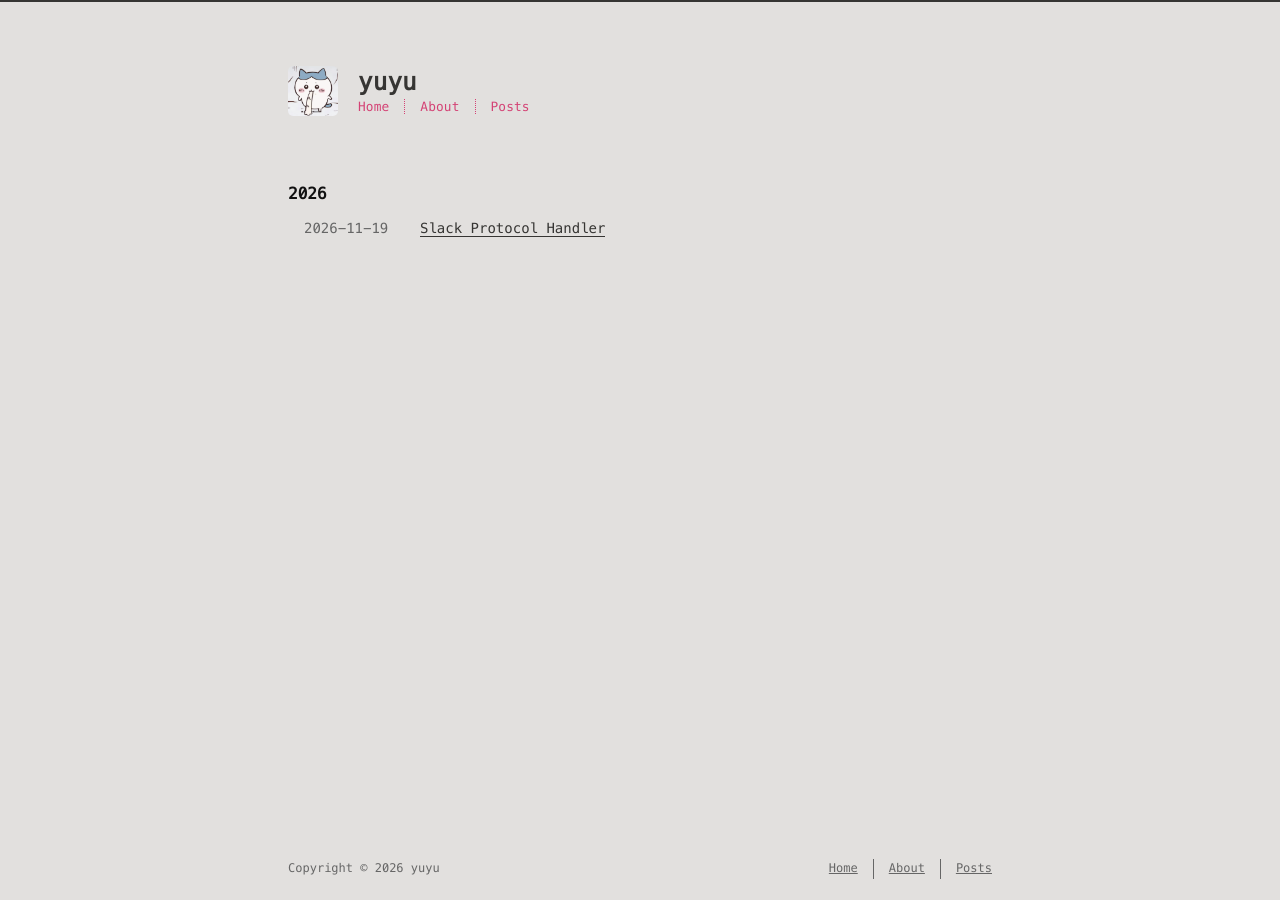
<file: archives/2026/11/index.html>
<!DOCTYPE html>
<html lang=en>
<head>
    <!-- so meta -->
    <meta charset="utf-8">
    <meta http-equiv="X-UA-Compatible" content="IE=edge">
    <meta name="HandheldFriendly" content="True">
    <meta name="viewport" content="width=device-width, initial-scale=1, maximum-scale=5" />
    <meta property="og:type" content="website">
<meta property="og:title" content="yuyu">
<meta property="og:url" content="https://yuyublu.github.io/archives/2026/11/index.html">
<meta property="og:site_name" content="yuyu">
<meta property="og:locale" content="en_US">
<meta property="article:author" content="yuyu">
<meta name="twitter:card" content="summary">
    
    
    <!-- title -->
    <title>Posts: 2026/11</title>
    <!-- async scripts -->
    <!-- Google Analytics -->


    <!-- Umami Analytics -->


    <!-- styles -->
    
<link rel="stylesheet" href="/css/style.css">

    <!-- persian styles -->
    
    <!-- rss -->
    
    
	<!-- mathjax -->
	
<meta name="generator" content="Hexo 8.1.2"></head>

<body class="max-width mx-auto px3 ltr">
    
    <div class="content index py4 ">
        
          <header id="header">
  <a class="u-url u-uid" href="/">
  
    
      <img id="logo" alt class="u-logo" src="/images/hachi2.png" />
    
  
    <div id="title">
      <h1 class="p-name">yuyu</h1>
    </div>
  </a>
  <div id="nav">
    <ul>
      <li class="icon">
        <a href="#" aria-label="Menu"><i class="fa-solid fa-bars fa-2x"></i></a>
      </li>
      <!--
     --><li><a href="/">Home</a></li><!--
   --><!--
     --><li><a href="/about/">About</a></li><!--
   --><!--
     --><li><a href="/archives/">Posts</a></li><!--
   -->
    </ul>
  </div>
</header>

        
        <div id="archive">
  <ul class="post-list">
    
    
    
    
      
      
      
      
        <li class="post-year"><h2>2026</h2></li>
      
      <li class="post-item">
        
    <div class="meta">
      
        
          <time datetime="2026-11-19T09:42:00.000Z" class="dt-published" itemprop="datePublished">2026-11-19</time>
        
      
    </div>


        <span>
    
        <a class="" href="/2026/11/19/slack-protocol-handler/">Slack Protocol Handler</a>
    


</span>
      </li>
    
  </ul>
  

</div>

        
        <footer id="footer">
  <div class="footer-left">
    Copyright &copy;
    
    
    2026
    yuyu
  </div>
  <div class="footer-right">
    <nav>
      <ul>
        <!--
       --><li><a href="/">Home</a></li><!--
     --><!--
       --><li><a href="/about/">About</a></li><!--
     --><!--
       --><li><a href="/archives/">Posts</a></li><!--
     -->
      </ul>
    </nav>
  </div>
</footer>

    </div>
    <!-- styles -->



  <link rel="preload" as="style" href="https://cdnjs.cloudflare.com/ajax/libs/font-awesome/6.4.0/css/all.min.css" crossorigin="anonymous" onload="this.onload=null;this.rel='stylesheet'"/>


    <!-- jquery -->

  <script src="https://cdnjs.cloudflare.com/ajax/libs/jquery/3.6.0/jquery.min.js" crossorigin="anonymous"></script>




<!-- clipboard -->


<script src="/js/main.js"></script>

<!-- search -->

<!-- Baidu Analytics -->

<!-- Cloudflare Analytics -->

<!-- Disqus Comments -->

<!-- utterances Comments -->

</body>
</html>
</file>
<file: css/style.css>
.inline {
  display: inline;
}
.block {
  display: block;
}
.inline-block {
  display: inline-block;
}
.table {
  display: table;
}
.table-cell {
  display: table-cell;
}
.overflow-hidden {
  overflow: hidden;
}
.overflow-scroll {
  overflow: scroll;
}
.overflow-auto {
  overflow: auto;
}
.clearfix:before,
.clearfix:after {
  display: table;
  content: " ";
}
.clearfix:after {
  clear: both;
}
.left {
  float: left;
}
.right {
  float: right;
}
.fit {
  max-width: 100%;
}
.truncate {
  display: inline-block;
  overflow: hidden;
  text-overflow: ellipsis;
  white-space: nowrap;
}
.max-width-1 {
  max-width: 24rem;
}
.max-width-2 {
  max-width: 32rem;
}
.max-width-3 {
  max-width: 48rem;
}
.max-width-4 {
  max-width: 64rem;
}
.border-box {
  box-sizing: border-box;
}
.m0 {
  margin: 0;
}
.mt0 {
  margin-top: 0;
}
.mr0 {
  margin-right: 0;
}
.mb0 {
  margin-bottom: 0;
}
.ml0 {
  margin-left: 0;
}
.mx0 {
  margin-right: 0;
  margin-left: 0;
}
.my0 {
  margin-top: 0;
  margin-bottom: 0;
}
.m1 {
  margin: 0.5rem;
}
.mt1 {
  margin-top: 0.5rem;
}
.mr1 {
  margin-right: 0.5rem;
}
.mb1 {
  margin-bottom: 0.5rem;
}
.ml1 {
  margin-left: 0.5rem;
}
.mx1 {
  margin-right: 0.5rem;
  margin-left: 0.5rem;
}
.my1 {
  margin-top: 0.5rem;
  margin-bottom: 0.5rem;
}
.m2 {
  margin: 1rem;
}
.mt2 {
  margin-top: 1rem;
}
.mr2 {
  margin-right: 1rem;
}
.mb2 {
  margin-bottom: 1rem;
}
.ml2 {
  margin-left: 1rem;
}
.mx2 {
  margin-right: 1rem;
  margin-left: 1rem;
}
.my2 {
  margin-top: 1rem;
  margin-bottom: 1rem;
}
.m3 {
  margin: 2rem;
}
.mt3 {
  margin-top: 2rem;
}
.mr3 {
  margin-right: 2rem;
}
.mb3 {
  margin-bottom: 2rem;
}
.ml3 {
  margin-left: 2rem;
}
.mx3 {
  margin-right: 2rem;
  margin-left: 2rem;
}
.my3 {
  margin-top: 2rem;
  margin-bottom: 2rem;
}
.m4 {
  margin: 4rem;
}
.mt4 {
  margin-top: 4rem;
}
.mr4 {
  margin-right: 4rem;
}
.mb4 {
  margin-bottom: 4rem;
}
.ml4 {
  margin-left: 4rem;
}
.mx4 {
  margin-right: 4rem;
  margin-left: 4rem;
}
.my4 {
  margin-top: 4rem;
  margin-bottom: 4rem;
}
.mxn1 {
  margin-right: -0.5rem;
  margin-left: -0.5rem;
}
.mxn2 {
  margin-right: -1rem;
  margin-left: -1rem;
}
.mxn3 {
  margin-right: -2rem;
  margin-left: -2rem;
}
.mxn4 {
  margin-right: -4rem;
  margin-left: -4rem;
}
.ml-auto {
  margin-left: auto;
}
.mr-auto {
  margin-right: auto;
}
.mx-auto {
  margin-right: auto;
  margin-left: auto;
}
.p0 {
  padding: 0;
}
.pt0 {
  padding-top: 0;
}
.pr0 {
  padding-right: 0;
}
.pb0 {
  padding-bottom: 0;
}
.pl0 {
  padding-left: 0;
}
.px0 {
  padding-right: 0;
  padding-left: 0;
}
.py0 {
  padding-top: 0;
  padding-bottom: 0;
}
.p1 {
  padding: 0.5rem;
}
.pt1 {
  padding-top: 0.5rem;
}
.pr1 {
  padding-right: 0.5rem;
}
.pb1 {
  padding-bottom: 0.5rem;
}
.pl1 {
  padding-left: 0.5rem;
}
.py1 {
  padding-top: 0.5rem;
  padding-bottom: 0.5rem;
}
.px1 {
  padding-right: 0.5rem;
  padding-left: 0.5rem;
}
.p2 {
  padding: 1rem;
}
.pt2 {
  padding-top: 1rem;
}
.pr2 {
  padding-right: 1rem;
}
.pb2 {
  padding-bottom: 1rem;
}
.pl2 {
  padding-left: 1rem;
}
.py2 {
  padding-top: 1rem;
  padding-bottom: 1rem;
}
.px2 {
  padding-right: 1rem;
  padding-left: 1rem;
}
.p3 {
  padding: 2rem;
}
.pt3 {
  padding-top: 2rem;
}
.pr3 {
  padding-right: 2rem;
}
.pb3 {
  padding-bottom: 2rem;
}
.pl3 {
  padding-left: 2rem;
}
.py3 {
  padding-top: 2rem;
  padding-bottom: 2rem;
}
.px3 {
  padding-right: 2rem;
  padding-left: 2rem;
}
.p4 {
  padding: 4rem;
}
.pt4 {
  padding-top: 4rem;
}
.pr4 {
  padding-right: 4rem;
}
.pb4 {
  padding-bottom: 4rem;
}
.pl4 {
  padding-left: 4rem;
}
.py4 {
  padding-top: 4rem;
  padding-bottom: 4rem;
}
.px4 {
  padding-right: 4rem;
  padding-left: 4rem;
}
body h1,
body .h1 {
  display: block;
  margin-top: 3rem;
  margin-bottom: 1rem;
  color: #d44375;
  letter-spacing: 0.01em;
  font-weight: 700;
  font-style: normal;
  font-size: 1.5em;
  -moz-osx-font-smoothing: grayscale;
  -webkit-font-smoothing: antialiased;
}
body h2,
body .h2 {
  position: relative;
  display: block;
  margin-top: 2rem;
  margin-bottom: 0.5rem;
  color: #111;
  text-transform: none;
  letter-spacing: normal;
  font-weight: bold;
  font-size: 1rem;
}
body h3 {
  color: #111;
  text-decoration: underline;
  font-weight: bold;
  font-size: 0.9rem;
}
body h4,
body h5,
body h6 {
  display: inline;
  text-decoration: none;
  color: #666;
  font-weight: bold;
  font-size: 0.9rem;
}
body h3,
body h4,
body h5,
body h6 {
  margin-top: 0.9rem;
  margin-bottom: 0.5rem;
}
body hr {
  border: 0.5px dashed #666;
  opacity: 0.5;
  margin: 0;
  margin-top: 20px;
  margin-bottom: 20px;
}
body strong {
  font-weight: bold;
}
body em,
body cite {
  font-style: italic;
}
body sup,
body sub {
  position: relative;
  vertical-align: baseline;
  font-size: 0.75em;
  line-height: 0;
}
body sup {
  top: -0.5em;
}
body sub {
  bottom: -0.2em;
}
body small {
  font-size: 0.85em;
}
body acronym,
body abbr {
  border-bottom: 1px dotted;
}
body ul,
body ol,
body dl {
  line-height: 1.725;
}
body ul ul,
body ol ul,
body ul ol,
body ol ol {
  margin-top: 0;
  margin-bottom: 0;
}
body ol {
  list-style: decimal;
}
body dt {
  font-weight: bold;
}
body table {
  width: 100%;
  border-collapse: collapse;
  text-align: left;
  font-size: 12px;
  overflow: auto;
  display: block;
}
body th {
  padding: 8px;
  border-bottom: 1px dashed #666;
  color: #111;
  font-weight: bold;
  font-size: 13px;
}
body td {
  padding: 0 8px;
  border-bottom: none;
}
@font-face {
  font-style: normal;
  font-family: "Meslo LG";
  src: local("Meslo LG S"), url("../lib/meslo-LG/MesloLGS-Regular.ttf") format("truetype");
}
*,
*:before,
*:after {
  box-sizing: border-box;
}
/* Scroll bar */
/* For Firefox */
* {
  scrollbar-color: #999 transparent;
}
/* For Chrome, Edge, and Safari */
*::-webkit-scrollbar {
  width: 8px;
  height: 6px;
}
*::-webkit-scrollbar-track {
  background: transparent;
}
*::-webkit-scrollbar-thumb {
  background-color: #999;
  border-radius: 6px;
}
*::-webkit-scrollbar-thumb:hover {
  background-color: #7a7a7a;
}
*::-webkit-scrollbar-thumb:active {
  background-color: #6b6b6b;
}
html {
  margin: 0;
  padding: 0;
  height: 100%;
  border-top: 2px solid #363533;
  -webkit-text-size-adjust: 100%;
  -ms-text-size-adjust: 100%;
}
body {
  margin: 0;
  height: 100%;
  background-color: #e2e0de;
  color: #363533;
  font-weight: 400;
  font-size: 14px;
  font-family: "Menlo", "Meslo LG", monospace;
  line-height: 1.725;
  text-rendering: geometricPrecision;
  -moz-osx-font-smoothing: grayscale;
  -webkit-font-smoothing: antialiased;
}
.content {
  position: relative;
  display: flex;
  flex-direction: column;
  min-height: 100%;
  overflow-wrap: break-word;
}
.content p {
  hyphens: auto;
  -moz-hyphens: auto;
  -ms-hyphens: auto;
  -webkit-hyphens: auto;
}
.content code {
  hyphens: manual;
  -moz-hyphens: manual;
  -ms-hyphens: manual;
  -webkit-hyphens: manual;
}
.content a {
  color: #363533;
  text-decoration: none;
  background-image: linear-gradient(transparent, transparent 5px, #363533 5px, #363533);
  background-position: bottom;
  background-size: 100% 6px;
  background-repeat: repeat-x;
}
.content a:hover {
  background-image: linear-gradient(transparent, transparent 4px, #2bbc8a 4px, #2bbc8a);
}
.content a.icon {
  background: none;
}
.content a.icon:hover {
  color: #2bbc8a;
}
.content h1 a,
.content .h1 a,
.content h2 a,
.content h3 a,
.content h4 a,
.content h5 a,
.content h6 a {
  background: none;
  color: inherit;
  text-decoration: none;
}
.content h1 a:hover,
.content .h1 a:hover,
.content h2 a:hover,
.content h3 a:hover,
.content h4 a:hover,
.content h5 a:hover,
.content h6 a:hover {
  background-image: linear-gradient(transparent, transparent 6px, #2bbc8a 6px, #2bbc8a);
  background-position: bottom;
  background-size: 100% 6px;
  background-repeat: repeat-x;
}
.content h6 a {
  background: none;
  color: inherit;
  text-decoration: none;
}
.content h6 a:hover {
  background-image: linear-gradient(transparent, transparent 6px, #2bbc8a 6px, #2bbc8a);
  background-position: bottom;
  background-size: 100% 6px;
  background-repeat: repeat-x;
}
@media (min-width: 540px) {
  .image-wrap {
    flex-direction: row;
    margin-bottom: 2rem;
  }
  .image-wrap .image-block {
    flex: 1 0 35%;
    margin-right: 2rem;
  }
  .image-wrap p {
    flex: 1 0 65%;
  }
}
.max-width {
  max-width: 48rem;
}
@media (max-width: 480px) {
  .px3 {
    padding-right: 1rem;
    padding-left: 1rem;
  }
  .my4 {
    margin-top: 2rem;
    margin-bottom: 2rem;
  }
}
@media (min-width: 480px) {
  p {
    text-align: justify;
  }
}
#header {
  margin: 0 auto 2rem;
  width: 100%;
}
#header h1,
#header .h1 {
  margin-top: 0;
  margin-bottom: 0;
  color: #363533;
  letter-spacing: 0.01em;
  font-weight: 700;
  font-style: normal;
  font-size: 1.5rem;
  line-height: 2rem;
  -moz-osx-font-smoothing: grayscale;
  -webkit-font-smoothing: antialiased;
}
#header a {
  background: none;
  color: inherit;
  text-decoration: none;
}
#header #logo {
  display: inline-block;
  float: left;
  margin-right: 20px;
  width: 50px;
  height: 50px;
  border-radius: 5px;
  background-size: 50px 50px;
  background-repeat: no-repeat;
}
#header #nav {
  color: #d44375;
  letter-spacing: 0.01em;
  font-weight: 200;
  font-style: normal;
  font-size: 0.8rem;
}
#header #nav ul {
  margin: 0;
  padding: 0;
  list-style-type: none;
  line-height: 15px;
}
#header #nav ul a {
  margin-right: 15px;
  color: #d44375;
}
#header #nav ul a:hover {
  background-image: linear-gradient(transparent, transparent 5px, #d44375 5px, #d44375);
  background-position: bottom;
  background-size: 100% 6px;
  background-repeat: repeat-x;
}
#header #nav ul li {
  display: inline-block;
  margin-right: 15px;
  border-right: 1px dotted;
  border-color: #d44375;
  vertical-align: middle;
}
#header #nav ul .icon {
  display: none;
}
#header #nav ul li:last-child {
  margin-right: 0;
  border-right: 0;
}
#header #nav ul li:last-child a {
  margin-right: 0;
}
@media screen and (max-width: 480px) {
  #header #title {
    display: table;
    margin-right: 5rem;
    min-height: 50px;
  }
  #header #title h1 {
    display: table-cell;
    vertical-align: middle;
  }
  #header #nav ul a:hover {
    background: none;
  }
  #header #nav ul li {
    display: none;
    border-right: 0;
  }
  #header #nav ul li.icon {
    position: absolute;
    top: 77px;
    right: 1rem;
    display: inline-block;
    text-align: center;
  }
  #header #nav ul.responsive li {
    display: block;
  }
  #header #nav ul a[aria-label="Menu"] {
    display: inline-block;
    min-width: 48px;
    min-height: 48px;
  }
  #header #nav li:not(:first-child) {
    padding-top: 1rem;
    padding-left: 70px;
    font-size: 1rem;
  }
}
#header-post {
  position: fixed;
  top: 2rem;
  right: 0;
  display: inline-block;
  float: right;
  z-index: 100;
}
#header-post a {
  background: none;
  color: inherit;
  text-decoration: none;
}
#header-post a.icon {
  background: none;
}
#header-post a.icon:hover {
  color: #2bbc8a;
}
#header-post ol {
  list-style-type: none;
}
#header-post ul {
  display: inline-block;
  margin: 0;
  padding: 0;
  list-style-type: none;
}
#header-post ul li {
  display: inline-block;
  margin-right: 15px;
  vertical-align: middle;
}
#header-post ul li:last-child {
  margin-right: 0;
}
#header-post #menu-icon {
  float: right;
  margin-right: 2rem;
  margin-left: 15px;
}
#header-post #menu-icon:hover {
  color: #d44375;
}
#header-post #menu-icon-tablet {
  float: right;
  margin-right: 2rem;
  margin-left: 15px;
}
#header-post #menu-icon-tablet:hover {
  color: #d44375;
}
#header-post #top-icon-tablet {
  position: fixed;
  right: 2rem;
  bottom: 2rem;
  margin-right: 2rem;
  margin-left: 15px;
}
#header-post #top-icon-tablet:hover {
  color: #d44375;
}
#header-post .active {
  color: #d44375;
}
#header-post #menu {
  display: none;
  margin-right: 2rem;
}
#header-post #nav {
  color: #d44375;
  letter-spacing: 0.01em;
  font-weight: 200;
  font-style: normal;
  font-size: 0.8rem;
}
#header-post #nav ul {
  line-height: 15px;
}
#header-post #nav ul a {
  margin-right: 15px;
  color: #d44375;
}
#header-post #nav ul a:hover {
  background-image: linear-gradient(transparent, transparent 5px, #d44375 5px, #d44375);
  background-position: bottom;
  background-size: 100% 6px;
  background-repeat: repeat-x;
}
#header-post #nav ul li {
  border-right: 1px dotted #d44375;
}
#header-post #nav ul li:last-child {
  margin-right: 0;
  border-right: 0;
}
#header-post #nav ul li:last-child a {
  margin-right: 0;
}
#header-post #actions {
  float: right;
  margin-top: 2rem;
  margin-right: 2rem;
  width: 100%;
  text-align: right;
}
#header-post #actions ul {
  display: block;
}
#header-post #actions .info {
  display: block;
  font-style: italic;
}
#header-post #share {
  clear: both;
  padding-top: 1rem;
  padding-right: 2rem;
  text-align: right;
}
#header-post #share li {
  display: block;
  margin: 0;
}
#header-post #toc {
  float: right;
  clear: both;
  overflow: auto;
  margin-top: 1rem;
  padding-right: 2rem;
  max-width: 20em;
  max-height: calc(95vh - 7rem);
  text-align: right;
}
#header-post #toc a:hover {
  color: #2bbc8a;
}
#header-post #toc .toc-level-1 > .toc-link {
  display: none;
}
#header-post #toc .toc-level-2 {
  color: #363533;
  font-size: 0.8rem;
}
#header-post #toc .toc-level-2:before {
  color: #d44375;
  content: "#";
}
#header-post #toc .toc-level-3 {
  color: #666;
  font-size: 0.7rem;
}
#header-post #toc .toc-level-4 {
  color: #525252;
  font-size: 0.4rem;
}
#header-post #toc .toc-level-5 {
  display: none;
}
#header-post #toc .toc-level-6 {
  display: none;
}
#header-post #toc .toc-number {
  display: none;
}
@media screen and (max-width: 500px) {
  #header-post {
    display: none;
  }
}
@media screen and (max-width: 900px) {
  #header-post #menu-icon {
    display: none;
  }
  #header-post #actions {
    display: none;
  }
}
@media screen and (max-width: 1199px) {
  #header-post #toc {
    display: none;
  }
}
@media screen and (min-width: 900px) {
  #header-post #menu-icon-tablet {
    display: none !important;
  }
  #header-post #top-icon-tablet {
    display: none !important;
  }
}
@media screen and (min-width: 1199px) {
  #header-post #actions {
    width: auto;
  }
  #header-post #actions ul {
    display: inline-block;
    float: right;
  }
  #header-post #actions .info {
    display: inline;
    float: left;
    margin-right: 2rem;
    font-style: italic;
  }
}
@media print {
  #header-post {
    display: none;
  }
  #footer-post-container {
    display: none;
  }
}
#footer-post {
  position: fixed;
  right: 0;
  bottom: 0;
  left: 0;
  z-index: 5000000;
  width: 100%;
  border-top: 1px solid #666;
  background: #dedcd9;
  transition: opacity 0.2s;
}
#footer-post a {
  background: none;
  color: inherit;
  text-decoration: none;
}
#footer-post a.icon {
  background: none;
}
#footer-post a.icon:hover {
  color: #2bbc8a;
}
#footer-post #nav-footer {
  padding-right: 1rem;
  padding-left: 1rem;
  background: #cdcac6;
  text-align: center;
}
#footer-post #nav-footer a {
  color: #d44375;
  font-size: 1em;
}
#footer-post #nav-footer a:hover {
  background-image: linear-gradient(transparent, transparent 5px, #d44375 5px, #d44375);
  background-position: bottom;
  background-size: 100% 6px;
  background-repeat: repeat-x;
}
#footer-post #nav-footer ul {
  display: table;
  margin: 0;
  padding: 0;
  width: 100%;
  list-style-type: none;
}
#footer-post #nav-footer ul li {
  display: inline-table;
  padding: 10px;
  width: 20%;
  vertical-align: middle;
}
#footer-post #actions-footer {
  overflow: auto;
  margin-top: 1rem;
  margin-bottom: 1rem;
  padding-right: 1rem;
  padding-left: 1rem;
  width: 100%;
  text-align: center;
  white-space: nowrap;
}
#footer-post #actions-footer a {
  display: inline-block;
  padding-left: 1rem;
  color: #d44375;
}
#footer-post #share-footer {
  padding-right: 1rem;
  padding-left: 1rem;
  background: #cdcac6;
  text-align: center;
}
#footer-post #share-footer ul {
  display: table;
  margin: 0;
  padding: 0;
  width: 100%;
  list-style-type: none;
}
#footer-post #share-footer ul li {
  display: inline-table;
  padding: 10px;
  width: 20%;
  vertical-align: middle;
}
#footer-post #toc-footer {
  clear: both;
  padding-top: 1rem;
  padding-bottom: 1rem;
  background: #cdcac6;
  text-align: left;
}
#footer-post #toc-footer ol {
  margin: 0;
  padding-left: 20px;
  list-style-type: none;
}
#footer-post #toc-footer ol li {
  line-height: 30px;
}
#footer-post #toc-footer a:hover {
  color: #2bbc8a;
}
#footer-post #toc-footer .toc-level-1 > .toc-link {
  display: none;
}
#footer-post #toc-footer .toc-level-2 {
  color: #363533;
  font-size: 0.8rem;
}
#footer-post #toc-footer .toc-level-2:before {
  color: #d44375;
  content: "#";
}
#footer-post #toc-footer .toc-level-3 {
  color: #666;
  font-size: 0.7rem;
  line-height: 15px;
}
#footer-post #toc-footer .toc-level-4 {
  display: none;
}
#footer-post #toc-footer .toc-level-5 {
  display: none;
}
#footer-post #toc-footer .toc-level-6 {
  display: none;
}
#footer-post #toc-footer .toc-number {
  display: none;
}
@media screen and (min-width: 500px) {
  #footer-post-container {
    display: none;
  }
}
.post-list {
  padding: 0;
}
.post-list .post-item {
  margin-bottom: 1rem;
  margin-left: 0;
  list-style-type: none;
}
.post-list .post-item .meta {
  display: block;
  margin-right: 16px;
  min-width: 100px;
  color: #666;
  font-size: 14px;
}
@media (min-width: 480px) {
  .post-list .post-item {
    display: flex;
    margin-bottom: 5px;
  }
  .post-list .post-item .meta {
    text-align: left;
  }
}
.project-list {
  padding: 0;
  list-style: none;
}
.project-list .project-item {
  margin-bottom: 5px;
}
.project-list .project-item p {
  display: inline;
}
article header .posttitle {
  margin-top: 0;
  margin-bottom: 0;
  text-transform: none;
  font-size: 1.5em;
  line-height: 1.25;
}
article header .meta {
  margin-top: 0;
  margin-bottom: 1rem;
}
article header .meta * {
  color: #666;
  font-size: 0.85rem;
}
article header .author {
  text-transform: uppercase;
  letter-spacing: 0.01em;
  font-weight: 700;
}
article header .postdate {
  display: inline;
}
article .content h2:before {
  position: absolute;
  top: -4px;
  left: -1rem;
  color: #d44375;
  content: "#";
  font-weight: bold;
  font-size: 1.2rem;
}
article .content img,
article .content video {
  display: block;
  margin: auto;
  max-width: 100%;
  height: auto;
}
article .content .video-container {
  position: relative;
  overflow: hidden;
  padding-top: 56.25%;
  height: 0;
}
article .content .video-container iframe,
article .content .video-container object,
article .content .video-container embed {
  position: absolute;
  top: 0;
  left: 0;
  margin-top: 0;
  width: 100%;
  height: 100%;
}
article .content blockquote {
  margin: 1rem 10px;
  padding: 0.5em 10px;
  background: inherit;
  color: #ab2251;
  quotes: "\201C" "\201D" "\2018" "\2019";
  font-weight: bold;
}
article .content blockquote p {
  margin: 0;
}
article .content blockquote:before {
  margin-right: 0.25em;
  color: #ab2251;
  content: "\201C";
  vertical-align: -0.4em;
  font-size: 2em;
  line-height: 0.1em;
}
article .content blockquote footer {
  margin: line-height 0;
  color: #666;
  font-size: 12px;
}
article .content blockquote footer a {
  background-image: linear-gradient(transparent, transparent 5px, #666 5px, #666);
  color: #666;
}
article .content blockquote footer a:hover {
  background-image: linear-gradient(transparent, transparent 4px, #858585 4px, #858585);
  color: #858585;
}
article .content blockquote footer cite:before {
  padding: 0 0.5em;
  content: "—";
}
article .content .pullquote {
  margin: 0;
  width: 45%;
  text-align: left;
}
article .content .pullquote.left {
  margin-right: 1em;
  margin-left: 0.5em;
}
article .content .pullquote.right {
  margin-right: 0.5em;
  margin-left: 1em;
}
article .content .caption {
  position: relative;
  display: block;
  margin-top: 0.5em;
  color: #666;
  text-align: center;
  font-size: 0.9em;
}
.posttitle {
  text-transform: none;
  font-size: 1.5em;
  line-height: 1.25;
}
.article-tag .tag-link {
  background-image: linear-gradient(transparent, transparent 10px, #2bbc8a 10px, #2bbc8a);
  background-position: bottom;
  background-size: 100% 6px;
  background-repeat: repeat-x;
}
.article-tag .tag-link:before {
  content: "#";
}
.article-category .category-link {
  background-image: linear-gradient(transparent, transparent 10px, #2bbc8a 10px, #2bbc8a);
  background-position: bottom;
  background-size: 100% 6px;
  background-repeat: repeat-x;
}
@media (min-width: 480px) {
  .article-tag,
  .article-category {
    display: inline;
  }
  .article-tag:before,
  .article-category:before {
    content: "|";
  }
}
#archive .post-year {
  list-style-type: none;
}
#archive .post-list {
  padding: 0;
}
#archive .post-list .post-item {
  margin-bottom: 1rem;
  margin-left: 0;
  list-style-type: none;
}
#archive .post-list .post-item .meta {
  display: block;
  margin-right: 16px;
  min-width: 100px;
  color: #666;
  font-size: 14px;
}
@media (min-width: 480px) {
  #archive .post-list .post-item {
    display: flex;
    margin-bottom: 5px;
    margin-left: 1rem;
  }
  #archive .post-list .post-item .meta {
    text-align: left;
  }
}
.blog-post-comments {
  margin-top: 4rem;
}
#footer {
  position: absolute;
  bottom: 0;
  margin-bottom: 10px;
  width: 100%;
  color: #666;
  vertical-align: top;
  text-align: center;
  font-size: 12px;
}
#footer ul {
  margin: 0;
  padding: 0;
  list-style: none;
}
#footer li {
  display: inline-block;
  margin-right: 15px;
  border-right: 1px solid;
  border-color: #666;
  vertical-align: middle;
}
#footer li a {
  margin-right: 15px;
}
#footer li:last-child {
  margin-right: 0;
  border-right: 0;
}
#footer li:last-child a {
  margin-right: 0;
}
#footer a {
  color: #666;
  text-decoration: underline;
  background-image: none;
}
#footer a:hover {
  color: #858585;
}
#footer .footer-left {
  height: 20px;
  vertical-align: middle;
  line-height: 20px;
}
@media (min-width: 39rem) {
  #footer {
    display: flex;
    flex-flow: row wrap;
    justify-content: space-between;
    align-items: center;
    align-content: center;
    margin-bottom: 20px;
  }
  #footer .footer-left {
    align-self: flex-start;
    margin-right: 20px;
  }
  #footer .footer-right {
    align-self: flex-end;
  }
}
.pagination {
  display: inline-block;
  margin-top: 2rem;
  width: 100%;
  text-align: center;
}
.pagination .page-number {
  color: #363533;
  font-size: 0.8rem;
}
.pagination a {
  padding: 4px 6px;
  border-radius: 5px;
  background-image: none;
  color: #363533;
  text-decoration: none;
}
.pagination a:hover {
  background-image: none;
}
.pagination a:hover:not(.active) {
  color: #111;
}
.search-input {
  padding: 4px 7px;
  width: 100%;
  outline: none;
  border: solid 1px #666;
  border-radius: 5px;
  background-color: #e2e0de;
  color: #363533;
  font-size: 1.2rem;
  -webkit-border-radius: 5px;
  -moz-border-radius: 5px;
}
.search-input:focus {
  border: solid 1px #d44375;
}
#search-result ul.search-result-list {
  padding: 0;
  list-style-type: none;
}
#search-result li {
  margin: 2em auto;
}
#search-result a.search-result-title {
  background-image: none;
  color: #363533;
  text-transform: capitalize;
  font-weight: bold;
  line-height: 1.2;
}
#search-result p.search-result {
  overflow: hidden;
  margin: 0.4em auto;
  max-height: 13em;
  text-align: justify;
  font-size: 0.8em;
}
#search-result em.search-keyword {
  border-bottom: 1px dashed #2bbc8a;
  color: #2bbc8a;
  font-weight: bold;
}
.search-no-result {
  display: none;
  padding-bottom: 0.5em;
  color: #363533;
}
#tag-cloud .tag-cloud-title {
  color: #666;
}
#tag-cloud .tag-cloud-tags {
  clear: both;
  text-align: center;
}
#tag-cloud .tag-cloud-tags a {
  display: inline-block;
  margin: 10px;
}
.tooltipped {
  position: relative;
}
.tooltipped::after {
  position: absolute;
  z-index: 1000000;
  display: none;
  padding: 0.2em 0.5em;
  -webkit-font-smoothing: subpixel-antialiased;
  color: #e2e0de;
  font-display: swap;
  font-weight: 400;
  font-size: 11.200000000000001px;
  font-family: "Menlo", "Meslo LG", monospace;
  line-height: 1.725;
  text-rendering: geometricPrecision;
  text-align: center;
  word-wrap: break-word;
  white-space: pre;
  content: attr(aria-label);
  background: #363533;
  border-radius: 3px;
  opacity: 0;
}
.tooltipped::before {
  position: absolute;
  z-index: 1000001;
  display: none;
  width: 0;
  height: 0;
  color: #363533;
  pointer-events: none;
  content: '';
  border: 6px solid transparent;
  opacity: 0;
}
.tooltipped:hover::before,
.tooltipped:active::before,
.tooltipped:focus::before,
.tooltipped:hover::after,
.tooltipped:active::after,
.tooltipped:focus::after {
  display: inline-block;
  text-decoration: none;
  animation-name: tooltip-appear;
  animation-duration: 0.1s;
  animation-fill-mode: forwards;
  animation-timing-function: ease-in;
}
.tooltipped-s::after,
.tooltipped-sw::after {
  top: 100%;
  right: 50%;
  margin-top: 6px;
}
.tooltipped-s::before,
.tooltipped-sw::before {
  top: auto;
  right: 50%;
  bottom: -7px;
  margin-right: -6px;
  border-bottom-color: #363533;
}
.tooltipped-sw::after {
  margin-right: -16px;
}
.tooltipped-s::after {
  transform: translateX(50%);
}
@-moz-keyframes tooltip-appear {
  from {
    opacity: 0;
  }
  to {
    opacity: 1;
  }
}
@-webkit-keyframes tooltip-appear {
  from {
    opacity: 0;
  }
  to {
    opacity: 1;
  }
}
@-o-keyframes tooltip-appear {
  from {
    opacity: 0;
  }
  to {
    opacity: 1;
  }
}
@keyframes tooltip-appear {
  from {
    opacity: 0;
  }
  to {
    opacity: 1;
  }
}
#categories .category-list-title {
  color: #666;
}
#categories .category-list .category-list-item .category-list-count {
  color: #666;
}
#categories .category-list .category-list-item .category-list-count:before {
  content: " (";
}
#categories .category-list .category-list-item .category-list-count:after {
  content: ")";
}
.highlight {
  color: #68615e;
  background: #f1efee;
}
.highlight .code .comment,
.highlight .code .quote {
  color: #766e6b;
}
.highlight .code .variable,
.highlight .code .template-variable,
.highlight .code .attribute,
.highlight .code .tag,
.highlight .code .name,
.highlight .code .regexp,
.highlight .code .link,
.highlight .code .selector-id,
.highlight .code .selector-class {
  color: #f22c40;
}
.highlight .code .number,
.highlight .code .meta,
.highlight .code .built_in,
.highlight .code .builtin-name,
.highlight .code .literal,
.highlight .code .type,
.highlight .code .params {
  color: #df5320;
}
.highlight .code .string,
.highlight .code .symbol,
.highlight .code .bullet {
  color: #7b9726;
}
.highlight .code .title,
.highlight .code .section {
  color: #407ee7;
}
.highlight .code .keyword,
.highlight .code .selector-tag {
  color: #6666ea;
}
.highlight .code .emphasis {
  font-style: italic;
}
.highlight .code .strong {
  font-weight: bold;
}
pre {
  overflow-x: auto;
  padding: 10px 15px;
  padding-bottom: 0;
  border: 1px dotted #666;
  border-radius: 4px;
  font-size: 13px;
  font-family: "Menlo", "Meslo LG", monospace;
  line-height: 22px;
  -webkit-border-radius: 4px;
}
pre code {
  display: block;
  padding: 0;
  border: none;
}
code {
  padding: 0 5px;
  border: 1px dotted #666;
  border-radius: 2px;
  -webkit-border-radius: 2px;
}
.highlight {
  overflow-x: auto;
  margin: 1rem 0;
  padding: 10px 15px;
  border-radius: 4px;
  background: #dedcd9;
  font-family: "Menlo", "Meslo LG", monospace;
  -webkit-border-radius: 4px;
}
.highlight figcaption {
  margin: -5px 0 5px;
  color: #757575;
  font-size: 0.9em;
  transform: scale(1);
}
.highlight figcaption a {
  float: right;
  color: #757575;
  font-style: italic;
  font-size: 0.8em;
  background-image: linear-gradient(transparent, transparent 10px, #2bbc8a 10px, #2bbc8a);
  background-position: bottom;
  background-size: 100% 6px;
  background-repeat: repeat-x;
}
.highlight figcaption a:hover {
  color: #919191;
}
.highlight figcaption:before,
.highlight figcaption content: "" {
  display: table;
}
.highlight figcaption:after {
  clear: both;
}
.highlight:hover .btn-copy {
  opacity: 1;
}
.highlight .btn-copy {
  font-size: 1.2rem;
  position: absolute;
  right: 20px;
  opacity: 0;
  transition: opacity 0.2s ease-in;
}
.highlight .btn-copy:hover {
  color: #d44375;
}
.highlight pre {
  margin: 0;
  padding: 0;
  border: none;
  background: none;
}
.highlight table {
  width: auto;
}
.highlight td.gutter {
  text-align: right;
  opacity: 0.2;
}
.highlight .line {
  height: 22px;
}
#header-post #actions {
  direction: ltr !important;
}
</file>
